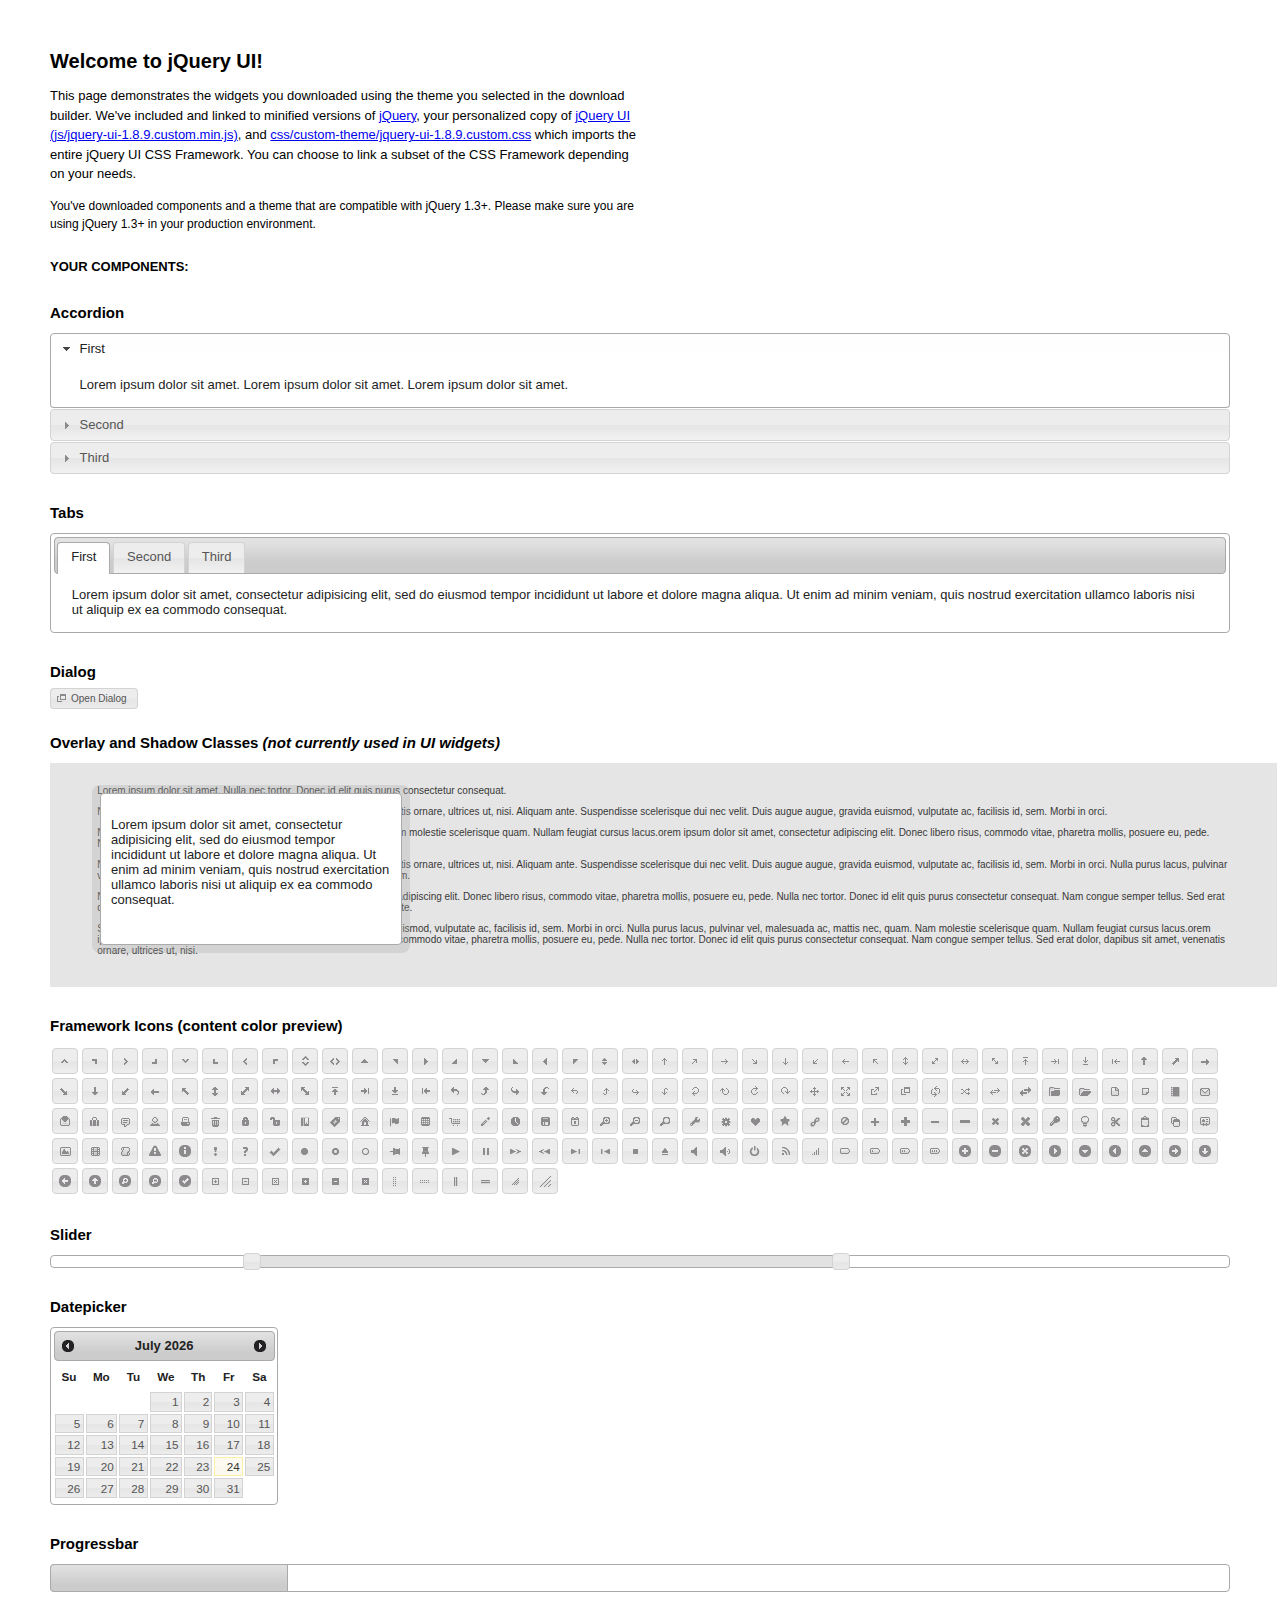
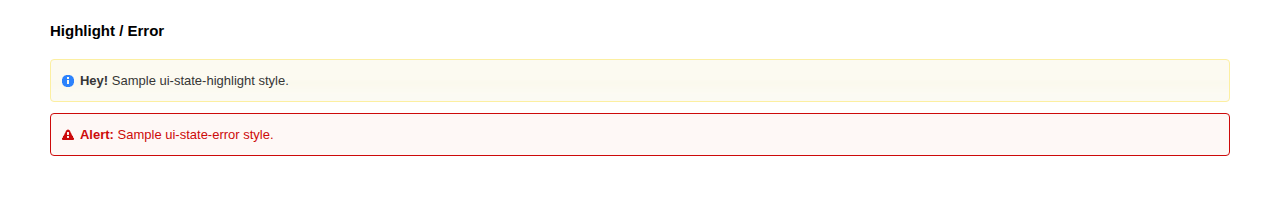
<file: lib/jquery/jquery-ui-1.8.9.custom/index.html>
<!DOCTYPE html>
<html>
	<head>
		<meta http-equiv="Content-Type" content="text/html; charset=iso-8859-1" />
		<title>jQuery UI Example Page</title>
		<link type="text/css" href="css/custom-theme/jquery-ui-1.8.9.custom.css" rel="stylesheet" />	
		<script type="text/javascript" src="js/jquery-1.4.4.min.js"></script>
		<script type="text/javascript" src="js/jquery-ui-1.8.9.custom.min.js"></script>
		<script type="text/javascript">
			$(function(){

				// Accordion
				$("#accordion").accordion({ header: "h3" });
	
				// Tabs
				$('#tabs').tabs();
	

				// Dialog			
				$('#dialog').dialog({
					autoOpen: false,
					width: 600,
					buttons: {
						"Ok": function() { 
							$(this).dialog("close"); 
						}, 
						"Cancel": function() { 
							$(this).dialog("close"); 
						} 
					}
				});
				
				// Dialog Link
				$('#dialog_link').click(function(){
					$('#dialog').dialog('open');
					return false;
				});

				// Datepicker
				$('#datepicker').datepicker({
					inline: true
				});
				
				// Slider
				$('#slider').slider({
					range: true,
					values: [17, 67]
				});
				
				// Progressbar
				$("#progressbar").progressbar({
					value: 20 
				});
				
				//hover states on the static widgets
				$('#dialog_link, ul#icons li').hover(
					function() { $(this).addClass('ui-state-hover'); }, 
					function() { $(this).removeClass('ui-state-hover'); }
				);
				
			});
		</script>
		<style type="text/css">
			/*demo page css*/
			body{ font: 62.5% "Trebuchet MS", sans-serif; margin: 50px;}
			.demoHeaders { margin-top: 2em; }
			#dialog_link {padding: .4em 1em .4em 20px;text-decoration: none;position: relative;}
			#dialog_link span.ui-icon {margin: 0 5px 0 0;position: absolute;left: .2em;top: 50%;margin-top: -8px;}
			ul#icons {margin: 0; padding: 0;}
			ul#icons li {margin: 2px; position: relative; padding: 4px 0; cursor: pointer; float: left;  list-style: none;}
			ul#icons span.ui-icon {float: left; margin: 0 4px;}
		</style>	
	</head>
	<body>
	<h1>Welcome to jQuery UI!</h1>
	<p style="font-size: 1.3em; line-height: 1.5; margin: 1em 0; width: 50%;">This page demonstrates the widgets you downloaded using the theme you selected in the download builder. We've included and linked to minified versions of <a href="js/jquery-1.4.4.min.js">jQuery</a>, your personalized copy of <a href="js/jquery-ui-1.8.9.custom.min.js">jQuery UI (js/jquery-ui-1.8.9.custom.min.js)</a>, and <a href="css/custom-theme/jquery-ui-1.8.9.custom.css">css/custom-theme/jquery-ui-1.8.9.custom.css</a> which imports the entire jQuery UI CSS Framework. You can choose to link a subset of the CSS Framework depending on your needs. </p>
	<p style="font-size: 1.2em; line-height: 1.5; margin: 1em 0; width: 50%;">You've downloaded components and a theme that are compatible with jQuery 1.3+. Please make sure you are using jQuery 1.3+ in your production environment.</p>	

	<p style="font-weight: bold; margin: 2em 0 1em; font-size: 1.3em;">YOUR COMPONENTS:</p>
		
		<!-- Accordion -->
		<h2 class="demoHeaders">Accordion</h2>
		<div id="accordion">
			<div>
				<h3><a href="#">First</a></h3>
				<div>Lorem ipsum dolor sit amet. Lorem ipsum dolor sit amet. Lorem ipsum dolor sit amet.</div>
			</div>
			<div>
				<h3><a href="#">Second</a></h3>
				<div>Phasellus mattis tincidunt nibh.</div>
			</div>
			<div>
				<h3><a href="#">Third</a></h3>
				<div>Nam dui erat, auctor a, dignissim quis.</div>
			</div>
		</div>
	
		<!-- Tabs -->
		<h2 class="demoHeaders">Tabs</h2>
		<div id="tabs">
			<ul>
				<li><a href="#tabs-1">First</a></li>
				<li><a href="#tabs-2">Second</a></li>
				<li><a href="#tabs-3">Third</a></li>
			</ul>
			<div id="tabs-1">Lorem ipsum dolor sit amet, consectetur adipisicing elit, sed do eiusmod tempor incididunt ut labore et dolore magna aliqua. Ut enim ad minim veniam, quis nostrud exercitation ullamco laboris nisi ut aliquip ex ea commodo consequat.</div>
			<div id="tabs-2">Phasellus mattis tincidunt nibh. Cras orci urna, blandit id, pretium vel, aliquet ornare, felis. Maecenas scelerisque sem non nisl. Fusce sed lorem in enim dictum bibendum.</div>
			<div id="tabs-3">Nam dui erat, auctor a, dignissim quis, sollicitudin eu, felis. Pellentesque nisi urna, interdum eget, sagittis et, consequat vestibulum, lacus. Mauris porttitor ullamcorper augue.</div>
		</div>
	
		<!-- Dialog NOTE: Dialog is not generated by UI in this demo so it can be visually styled in themeroller-->
		<h2 class="demoHeaders">Dialog</h2>
		<p><a href="#" id="dialog_link" class="ui-state-default ui-corner-all"><span class="ui-icon ui-icon-newwin"></span>Open Dialog</a></p>
		
		
		<h2 class="demoHeaders">Overlay and Shadow Classes <em>(not currently used in UI widgets)</em></h2>
		<div style="position: relative; width: 96%; height: 200px; padding:1% 4%; overflow:hidden;" class="fakewindowcontain">
			<p>Lorem ipsum dolor sit amet,  Nulla nec tortor. Donec id elit quis purus consectetur consequat. </p><p>Nam congue semper tellus. Sed erat dolor, dapibus sit amet, venenatis ornare, ultrices ut, nisi. Aliquam ante. Suspendisse scelerisque dui nec velit. Duis augue augue, gravida euismod, vulputate ac, facilisis id, sem. Morbi in orci. </p><p>Nulla purus lacus, pulvinar vel, malesuada ac, mattis nec, quam. Nam molestie scelerisque quam. Nullam feugiat cursus lacus.orem ipsum dolor sit amet, consectetur adipiscing elit. Donec libero risus, commodo vitae, pharetra mollis, posuere eu, pede. Nulla nec tortor. Donec id elit quis purus consectetur consequat. </p><p>Nam congue semper tellus. Sed erat dolor, dapibus sit amet, venenatis ornare, ultrices ut, nisi. Aliquam ante. Suspendisse scelerisque dui nec velit. Duis augue augue, gravida euismod, vulputate ac, facilisis id, sem. Morbi in orci. Nulla purus lacus, pulvinar vel, malesuada ac, mattis nec, quam. Nam molestie scelerisque quam. </p><p>Nullam feugiat cursus lacus.orem ipsum dolor sit amet, consectetur adipiscing elit. Donec libero risus, commodo vitae, pharetra mollis, posuere eu, pede. Nulla nec tortor. Donec id elit quis purus consectetur consequat. Nam congue semper tellus. Sed erat dolor, dapibus sit amet, venenatis ornare, ultrices ut, nisi. Aliquam ante. </p><p>Suspendisse scelerisque dui nec velit. Duis augue augue, gravida euismod, vulputate ac, facilisis id, sem. Morbi in orci. Nulla purus lacus, pulvinar vel, malesuada ac, mattis nec, quam. Nam molestie scelerisque quam. Nullam feugiat cursus lacus.orem ipsum dolor sit amet, consectetur adipiscing elit. Donec libero risus, commodo vitae, pharetra mollis, posuere eu, pede. Nulla nec tortor. Donec id elit quis purus consectetur consequat. Nam congue semper tellus. Sed erat dolor, dapibus sit amet, venenatis ornare, ultrices ut, nisi. </p>
			
			<!-- ui-dialog -->
			<div class="ui-overlay"><div class="ui-widget-overlay"></div><div class="ui-widget-shadow ui-corner-all" style="width: 302px; height: 152px; position: absolute; left: 50px; top: 30px;"></div></div>
			<div style="position: absolute; width: 280px; height: 130px;left: 50px; top: 30px; padding: 10px;" class="ui-widget ui-widget-content ui-corner-all">
				<div class="ui-dialog-content ui-widget-content" style="background: none; border: 0;">
					<p>Lorem ipsum dolor sit amet, consectetur adipisicing elit, sed do eiusmod tempor incididunt ut labore et dolore magna aliqua. Ut enim ad minim veniam, quis nostrud exercitation ullamco laboris nisi ut aliquip ex ea commodo consequat.</p>
				</div>
			</div>
		
		</div>

		
		<!-- ui-dialog -->
		<div id="dialog" title="Dialog Title">
			<p>Lorem ipsum dolor sit amet, consectetur adipisicing elit, sed do eiusmod tempor incididunt ut labore et dolore magna aliqua. Ut enim ad minim veniam, quis nostrud exercitation ullamco laboris nisi ut aliquip ex ea commodo consequat.</p>
		</div>
			
				
				
		<h2 class="demoHeaders">Framework Icons (content color preview)</h2>
		<ul id="icons" class="ui-widget ui-helper-clearfix">
		
		<li class="ui-state-default ui-corner-all" title=".ui-icon-carat-1-n"><span class="ui-icon ui-icon-carat-1-n"></span></li>
		<li class="ui-state-default ui-corner-all" title=".ui-icon-carat-1-ne"><span class="ui-icon ui-icon-carat-1-ne"></span></li>
		<li class="ui-state-default ui-corner-all" title=".ui-icon-carat-1-e"><span class="ui-icon ui-icon-carat-1-e"></span></li>
		
		<li class="ui-state-default ui-corner-all" title=".ui-icon-carat-1-se"><span class="ui-icon ui-icon-carat-1-se"></span></li>
		<li class="ui-state-default ui-corner-all" title=".ui-icon-carat-1-s"><span class="ui-icon ui-icon-carat-1-s"></span></li>
		<li class="ui-state-default ui-corner-all" title=".ui-icon-carat-1-sw"><span class="ui-icon ui-icon-carat-1-sw"></span></li>
		<li class="ui-state-default ui-corner-all" title=".ui-icon-carat-1-w"><span class="ui-icon ui-icon-carat-1-w"></span></li>
		<li class="ui-state-default ui-corner-all" title=".ui-icon-carat-1-nw"><span class="ui-icon ui-icon-carat-1-nw"></span></li>
		<li class="ui-state-default ui-corner-all" title=".ui-icon-carat-2-n-s"><span class="ui-icon ui-icon-carat-2-n-s"></span></li>
		<li class="ui-state-default ui-corner-all" title=".ui-icon-carat-2-e-w"><span class="ui-icon ui-icon-carat-2-e-w"></span></li>
		<li class="ui-state-default ui-corner-all" title=".ui-icon-triangle-1-n"><span class="ui-icon ui-icon-triangle-1-n"></span></li>
		<li class="ui-state-default ui-corner-all" title=".ui-icon-triangle-1-ne"><span class="ui-icon ui-icon-triangle-1-ne"></span></li>
		
		<li class="ui-state-default ui-corner-all" title=".ui-icon-triangle-1-e"><span class="ui-icon ui-icon-triangle-1-e"></span></li>
		<li class="ui-state-default ui-corner-all" title=".ui-icon-triangle-1-se"><span class="ui-icon ui-icon-triangle-1-se"></span></li>
		<li class="ui-state-default ui-corner-all" title=".ui-icon-triangle-1-s"><span class="ui-icon ui-icon-triangle-1-s"></span></li>
		<li class="ui-state-default ui-corner-all" title=".ui-icon-triangle-1-sw"><span class="ui-icon ui-icon-triangle-1-sw"></span></li>
		<li class="ui-state-default ui-corner-all" title=".ui-icon-triangle-1-w"><span class="ui-icon ui-icon-triangle-1-w"></span></li>
		<li class="ui-state-default ui-corner-all" title=".ui-icon-triangle-1-nw"><span class="ui-icon ui-icon-triangle-1-nw"></span></li>
		<li class="ui-state-default ui-corner-all" title=".ui-icon-triangle-2-n-s"><span class="ui-icon ui-icon-triangle-2-n-s"></span></li>
		<li class="ui-state-default ui-corner-all" title=".ui-icon-triangle-2-e-w"><span class="ui-icon ui-icon-triangle-2-e-w"></span></li>
		<li class="ui-state-default ui-corner-all" title=".ui-icon-arrow-1-n"><span class="ui-icon ui-icon-arrow-1-n"></span></li>
		
		<li class="ui-state-default ui-corner-all" title=".ui-icon-arrow-1-ne"><span class="ui-icon ui-icon-arrow-1-ne"></span></li>
		<li class="ui-state-default ui-corner-all" title=".ui-icon-arrow-1-e"><span class="ui-icon ui-icon-arrow-1-e"></span></li>
		<li class="ui-state-default ui-corner-all" title=".ui-icon-arrow-1-se"><span class="ui-icon ui-icon-arrow-1-se"></span></li>
		<li class="ui-state-default ui-corner-all" title=".ui-icon-arrow-1-s"><span class="ui-icon ui-icon-arrow-1-s"></span></li>
		<li class="ui-state-default ui-corner-all" title=".ui-icon-arrow-1-sw"><span class="ui-icon ui-icon-arrow-1-sw"></span></li>
		<li class="ui-state-default ui-corner-all" title=".ui-icon-arrow-1-w"><span class="ui-icon ui-icon-arrow-1-w"></span></li>
		<li class="ui-state-default ui-corner-all" title=".ui-icon-arrow-1-nw"><span class="ui-icon ui-icon-arrow-1-nw"></span></li>
		<li class="ui-state-default ui-corner-all" title=".ui-icon-arrow-2-n-s"><span class="ui-icon ui-icon-arrow-2-n-s"></span></li>
		<li class="ui-state-default ui-corner-all" title=".ui-icon-arrow-2-ne-sw"><span class="ui-icon ui-icon-arrow-2-ne-sw"></span></li>
		
		<li class="ui-state-default ui-corner-all" title=".ui-icon-arrow-2-e-w"><span class="ui-icon ui-icon-arrow-2-e-w"></span></li>
		<li class="ui-state-default ui-corner-all" title=".ui-icon-arrow-2-se-nw"><span class="ui-icon ui-icon-arrow-2-se-nw"></span></li>
		<li class="ui-state-default ui-corner-all" title=".ui-icon-arrowstop-1-n"><span class="ui-icon ui-icon-arrowstop-1-n"></span></li>
		<li class="ui-state-default ui-corner-all" title=".ui-icon-arrowstop-1-e"><span class="ui-icon ui-icon-arrowstop-1-e"></span></li>
		<li class="ui-state-default ui-corner-all" title=".ui-icon-arrowstop-1-s"><span class="ui-icon ui-icon-arrowstop-1-s"></span></li>
		<li class="ui-state-default ui-corner-all" title=".ui-icon-arrowstop-1-w"><span class="ui-icon ui-icon-arrowstop-1-w"></span></li>
		<li class="ui-state-default ui-corner-all" title=".ui-icon-arrowthick-1-n"><span class="ui-icon ui-icon-arrowthick-1-n"></span></li>
		<li class="ui-state-default ui-corner-all" title=".ui-icon-arrowthick-1-ne"><span class="ui-icon ui-icon-arrowthick-1-ne"></span></li>
		<li class="ui-state-default ui-corner-all" title=".ui-icon-arrowthick-1-e"><span class="ui-icon ui-icon-arrowthick-1-e"></span></li>
		
		<li class="ui-state-default ui-corner-all" title=".ui-icon-arrowthick-1-se"><span class="ui-icon ui-icon-arrowthick-1-se"></span></li>
		<li class="ui-state-default ui-corner-all" title=".ui-icon-arrowthick-1-s"><span class="ui-icon ui-icon-arrowthick-1-s"></span></li>
		<li class="ui-state-default ui-corner-all" title=".ui-icon-arrowthick-1-sw"><span class="ui-icon ui-icon-arrowthick-1-sw"></span></li>
		<li class="ui-state-default ui-corner-all" title=".ui-icon-arrowthick-1-w"><span class="ui-icon ui-icon-arrowthick-1-w"></span></li>
		<li class="ui-state-default ui-corner-all" title=".ui-icon-arrowthick-1-nw"><span class="ui-icon ui-icon-arrowthick-1-nw"></span></li>
		<li class="ui-state-default ui-corner-all" title=".ui-icon-arrowthick-2-n-s"><span class="ui-icon ui-icon-arrowthick-2-n-s"></span></li>
		<li class="ui-state-default ui-corner-all" title=".ui-icon-arrowthick-2-ne-sw"><span class="ui-icon ui-icon-arrowthick-2-ne-sw"></span></li>
		<li class="ui-state-default ui-corner-all" title=".ui-icon-arrowthick-2-e-w"><span class="ui-icon ui-icon-arrowthick-2-e-w"></span></li>
		<li class="ui-state-default ui-corner-all" title=".ui-icon-arrowthick-2-se-nw"><span class="ui-icon ui-icon-arrowthick-2-se-nw"></span></li>
		
		<li class="ui-state-default ui-corner-all" title=".ui-icon-arrowthickstop-1-n"><span class="ui-icon ui-icon-arrowthickstop-1-n"></span></li>
		<li class="ui-state-default ui-corner-all" title=".ui-icon-arrowthickstop-1-e"><span class="ui-icon ui-icon-arrowthickstop-1-e"></span></li>
		<li class="ui-state-default ui-corner-all" title=".ui-icon-arrowthickstop-1-s"><span class="ui-icon ui-icon-arrowthickstop-1-s"></span></li>
		<li class="ui-state-default ui-corner-all" title=".ui-icon-arrowthickstop-1-w"><span class="ui-icon ui-icon-arrowthickstop-1-w"></span></li>
		<li class="ui-state-default ui-corner-all" title=".ui-icon-arrowreturnthick-1-w"><span class="ui-icon ui-icon-arrowreturnthick-1-w"></span></li>
		<li class="ui-state-default ui-corner-all" title=".ui-icon-arrowreturnthick-1-n"><span class="ui-icon ui-icon-arrowreturnthick-1-n"></span></li>
		<li class="ui-state-default ui-corner-all" title=".ui-icon-arrowreturnthick-1-e"><span class="ui-icon ui-icon-arrowreturnthick-1-e"></span></li>
		<li class="ui-state-default ui-corner-all" title=".ui-icon-arrowreturnthick-1-s"><span class="ui-icon ui-icon-arrowreturnthick-1-s"></span></li>
		<li class="ui-state-default ui-corner-all" title=".ui-icon-arrowreturn-1-w"><span class="ui-icon ui-icon-arrowreturn-1-w"></span></li>
		
		<li class="ui-state-default ui-corner-all" title=".ui-icon-arrowreturn-1-n"><span class="ui-icon ui-icon-arrowreturn-1-n"></span></li>
		<li class="ui-state-default ui-corner-all" title=".ui-icon-arrowreturn-1-e"><span class="ui-icon ui-icon-arrowreturn-1-e"></span></li>
		<li class="ui-state-default ui-corner-all" title=".ui-icon-arrowreturn-1-s"><span class="ui-icon ui-icon-arrowreturn-1-s"></span></li>
		<li class="ui-state-default ui-corner-all" title=".ui-icon-arrowrefresh-1-w"><span class="ui-icon ui-icon-arrowrefresh-1-w"></span></li>
		<li class="ui-state-default ui-corner-all" title=".ui-icon-arrowrefresh-1-n"><span class="ui-icon ui-icon-arrowrefresh-1-n"></span></li>
		<li class="ui-state-default ui-corner-all" title=".ui-icon-arrowrefresh-1-e"><span class="ui-icon ui-icon-arrowrefresh-1-e"></span></li>
		<li class="ui-state-default ui-corner-all" title=".ui-icon-arrowrefresh-1-s"><span class="ui-icon ui-icon-arrowrefresh-1-s"></span></li>
		<li class="ui-state-default ui-corner-all" title=".ui-icon-arrow-4"><span class="ui-icon ui-icon-arrow-4"></span></li>
		<li class="ui-state-default ui-corner-all" title=".ui-icon-arrow-4-diag"><span class="ui-icon ui-icon-arrow-4-diag"></span></li>
		
		<li class="ui-state-default ui-corner-all" title=".ui-icon-extlink"><span class="ui-icon ui-icon-extlink"></span></li>
		<li class="ui-state-default ui-corner-all" title=".ui-icon-newwin"><span class="ui-icon ui-icon-newwin"></span></li>
		<li class="ui-state-default ui-corner-all" title=".ui-icon-refresh"><span class="ui-icon ui-icon-refresh"></span></li>
		<li class="ui-state-default ui-corner-all" title=".ui-icon-shuffle"><span class="ui-icon ui-icon-shuffle"></span></li>
		<li class="ui-state-default ui-corner-all" title=".ui-icon-transfer-e-w"><span class="ui-icon ui-icon-transfer-e-w"></span></li>
		<li class="ui-state-default ui-corner-all" title=".ui-icon-transferthick-e-w"><span class="ui-icon ui-icon-transferthick-e-w"></span></li>
		<li class="ui-state-default ui-corner-all" title=".ui-icon-folder-collapsed"><span class="ui-icon ui-icon-folder-collapsed"></span></li>
		<li class="ui-state-default ui-corner-all" title=".ui-icon-folder-open"><span class="ui-icon ui-icon-folder-open"></span></li>
		<li class="ui-state-default ui-corner-all" title=".ui-icon-document"><span class="ui-icon ui-icon-document"></span></li>
		
		<li class="ui-state-default ui-corner-all" title=".ui-icon-document-b"><span class="ui-icon ui-icon-document-b"></span></li>
		<li class="ui-state-default ui-corner-all" title=".ui-icon-note"><span class="ui-icon ui-icon-note"></span></li>
		<li class="ui-state-default ui-corner-all" title=".ui-icon-mail-closed"><span class="ui-icon ui-icon-mail-closed"></span></li>
		<li class="ui-state-default ui-corner-all" title=".ui-icon-mail-open"><span class="ui-icon ui-icon-mail-open"></span></li>
		<li class="ui-state-default ui-corner-all" title=".ui-icon-suitcase"><span class="ui-icon ui-icon-suitcase"></span></li>
		<li class="ui-state-default ui-corner-all" title=".ui-icon-comment"><span class="ui-icon ui-icon-comment"></span></li>
		<li class="ui-state-default ui-corner-all" title=".ui-icon-person"><span class="ui-icon ui-icon-person"></span></li>
		<li class="ui-state-default ui-corner-all" title=".ui-icon-print"><span class="ui-icon ui-icon-print"></span></li>
		<li class="ui-state-default ui-corner-all" title=".ui-icon-trash"><span class="ui-icon ui-icon-trash"></span></li>
		
		<li class="ui-state-default ui-corner-all" title=".ui-icon-locked"><span class="ui-icon ui-icon-locked"></span></li>
		<li class="ui-state-default ui-corner-all" title=".ui-icon-unlocked"><span class="ui-icon ui-icon-unlocked"></span></li>
		<li class="ui-state-default ui-corner-all" title=".ui-icon-bookmark"><span class="ui-icon ui-icon-bookmark"></span></li>
		<li class="ui-state-default ui-corner-all" title=".ui-icon-tag"><span class="ui-icon ui-icon-tag"></span></li>
		<li class="ui-state-default ui-corner-all" title=".ui-icon-home"><span class="ui-icon ui-icon-home"></span></li>
		<li class="ui-state-default ui-corner-all" title=".ui-icon-flag"><span class="ui-icon ui-icon-flag"></span></li>
		<li class="ui-state-default ui-corner-all" title=".ui-icon-calculator"><span class="ui-icon ui-icon-calculator"></span></li>
		<li class="ui-state-default ui-corner-all" title=".ui-icon-cart"><span class="ui-icon ui-icon-cart"></span></li>
		<li class="ui-state-default ui-corner-all" title=".ui-icon-pencil"><span class="ui-icon ui-icon-pencil"></span></li>
		
		<li class="ui-state-default ui-corner-all" title=".ui-icon-clock"><span class="ui-icon ui-icon-clock"></span></li>
		<li class="ui-state-default ui-corner-all" title=".ui-icon-disk"><span class="ui-icon ui-icon-disk"></span></li>
		<li class="ui-state-default ui-corner-all" title=".ui-icon-calendar"><span class="ui-icon ui-icon-calendar"></span></li>
		<li class="ui-state-default ui-corner-all" title=".ui-icon-zoomin"><span class="ui-icon ui-icon-zoomin"></span></li>
		<li class="ui-state-default ui-corner-all" title=".ui-icon-zoomout"><span class="ui-icon ui-icon-zoomout"></span></li>
		<li class="ui-state-default ui-corner-all" title=".ui-icon-search"><span class="ui-icon ui-icon-search"></span></li>
		<li class="ui-state-default ui-corner-all" title=".ui-icon-wrench"><span class="ui-icon ui-icon-wrench"></span></li>
		<li class="ui-state-default ui-corner-all" title=".ui-icon-gear"><span class="ui-icon ui-icon-gear"></span></li>
		<li class="ui-state-default ui-corner-all" title=".ui-icon-heart"><span class="ui-icon ui-icon-heart"></span></li>
		
		<li class="ui-state-default ui-corner-all" title=".ui-icon-star"><span class="ui-icon ui-icon-star"></span></li>
		<li class="ui-state-default ui-corner-all" title=".ui-icon-link"><span class="ui-icon ui-icon-link"></span></li>
		<li class="ui-state-default ui-corner-all" title=".ui-icon-cancel"><span class="ui-icon ui-icon-cancel"></span></li>
		<li class="ui-state-default ui-corner-all" title=".ui-icon-plus"><span class="ui-icon ui-icon-plus"></span></li>
		<li class="ui-state-default ui-corner-all" title=".ui-icon-plusthick"><span class="ui-icon ui-icon-plusthick"></span></li>
		<li class="ui-state-default ui-corner-all" title=".ui-icon-minus"><span class="ui-icon ui-icon-minus"></span></li>
		<li class="ui-state-default ui-corner-all" title=".ui-icon-minusthick"><span class="ui-icon ui-icon-minusthick"></span></li>
		<li class="ui-state-default ui-corner-all" title=".ui-icon-close"><span class="ui-icon ui-icon-close"></span></li>
		<li class="ui-state-default ui-corner-all" title=".ui-icon-closethick"><span class="ui-icon ui-icon-closethick"></span></li>
		
		<li class="ui-state-default ui-corner-all" title=".ui-icon-key"><span class="ui-icon ui-icon-key"></span></li>
		<li class="ui-state-default ui-corner-all" title=".ui-icon-lightbulb"><span class="ui-icon ui-icon-lightbulb"></span></li>
		<li class="ui-state-default ui-corner-all" title=".ui-icon-scissors"><span class="ui-icon ui-icon-scissors"></span></li>
		<li class="ui-state-default ui-corner-all" title=".ui-icon-clipboard"><span class="ui-icon ui-icon-clipboard"></span></li>
		<li class="ui-state-default ui-corner-all" title=".ui-icon-copy"><span class="ui-icon ui-icon-copy"></span></li>
		<li class="ui-state-default ui-corner-all" title=".ui-icon-contact"><span class="ui-icon ui-icon-contact"></span></li>
		<li class="ui-state-default ui-corner-all" title=".ui-icon-image"><span class="ui-icon ui-icon-image"></span></li>
		<li class="ui-state-default ui-corner-all" title=".ui-icon-video"><span class="ui-icon ui-icon-video"></span></li>
		<li class="ui-state-default ui-corner-all" title=".ui-icon-script"><span class="ui-icon ui-icon-script"></span></li>
		<li class="ui-state-default ui-corner-all" title=".ui-icon-alert"><span class="ui-icon ui-icon-alert"></span></li>
		
		<li class="ui-state-default ui-corner-all" title=".ui-icon-info"><span class="ui-icon ui-icon-info"></span></li>
		<li class="ui-state-default ui-corner-all" title=".ui-icon-notice"><span class="ui-icon ui-icon-notice"></span></li>
		<li class="ui-state-default ui-corner-all" title=".ui-icon-help"><span class="ui-icon ui-icon-help"></span></li>
		<li class="ui-state-default ui-corner-all" title=".ui-icon-check"><span class="ui-icon ui-icon-check"></span></li>
		<li class="ui-state-default ui-corner-all" title=".ui-icon-bullet"><span class="ui-icon ui-icon-bullet"></span></li>
		<li class="ui-state-default ui-corner-all" title=".ui-icon-radio-off"><span class="ui-icon ui-icon-radio-off"></span></li>
		<li class="ui-state-default ui-corner-all" title=".ui-icon-radio-on"><span class="ui-icon ui-icon-radio-on"></span></li>
		<li class="ui-state-default ui-corner-all" title=".ui-icon-pin-w"><span class="ui-icon ui-icon-pin-w"></span></li>
		<li class="ui-state-default ui-corner-all" title=".ui-icon-pin-s"><span class="ui-icon ui-icon-pin-s"></span></li>
		<li class="ui-state-default ui-corner-all" title=".ui-icon-play"><span class="ui-icon ui-icon-play"></span></li>
		<li class="ui-state-default ui-corner-all" title=".ui-icon-pause"><span class="ui-icon ui-icon-pause"></span></li>
		
		<li class="ui-state-default ui-corner-all" title=".ui-icon-seek-next"><span class="ui-icon ui-icon-seek-next"></span></li>
		<li class="ui-state-default ui-corner-all" title=".ui-icon-seek-prev"><span class="ui-icon ui-icon-seek-prev"></span></li>
		<li class="ui-state-default ui-corner-all" title=".ui-icon-seek-end"><span class="ui-icon ui-icon-seek-end"></span></li>
		<li class="ui-state-default ui-corner-all" title=".ui-icon-seek-first"><span class="ui-icon ui-icon-seek-first"></span></li>
		<li class="ui-state-default ui-corner-all" title=".ui-icon-stop"><span class="ui-icon ui-icon-stop"></span></li>
		<li class="ui-state-default ui-corner-all" title=".ui-icon-eject"><span class="ui-icon ui-icon-eject"></span></li>
		<li class="ui-state-default ui-corner-all" title=".ui-icon-volume-off"><span class="ui-icon ui-icon-volume-off"></span></li>
		<li class="ui-state-default ui-corner-all" title=".ui-icon-volume-on"><span class="ui-icon ui-icon-volume-on"></span></li>
		<li class="ui-state-default ui-corner-all" title=".ui-icon-power"><span class="ui-icon ui-icon-power"></span></li>
		
		<li class="ui-state-default ui-corner-all" title=".ui-icon-signal-diag"><span class="ui-icon ui-icon-signal-diag"></span></li>
		<li class="ui-state-default ui-corner-all" title=".ui-icon-signal"><span class="ui-icon ui-icon-signal"></span></li>
		<li class="ui-state-default ui-corner-all" title=".ui-icon-battery-0"><span class="ui-icon ui-icon-battery-0"></span></li>
		<li class="ui-state-default ui-corner-all" title=".ui-icon-battery-1"><span class="ui-icon ui-icon-battery-1"></span></li>
		<li class="ui-state-default ui-corner-all" title=".ui-icon-battery-2"><span class="ui-icon ui-icon-battery-2"></span></li>
		<li class="ui-state-default ui-corner-all" title=".ui-icon-battery-3"><span class="ui-icon ui-icon-battery-3"></span></li>
		<li class="ui-state-default ui-corner-all" title=".ui-icon-circle-plus"><span class="ui-icon ui-icon-circle-plus"></span></li>
		<li class="ui-state-default ui-corner-all" title=".ui-icon-circle-minus"><span class="ui-icon ui-icon-circle-minus"></span></li>
		<li class="ui-state-default ui-corner-all" title=".ui-icon-circle-close"><span class="ui-icon ui-icon-circle-close"></span></li>
		
		<li class="ui-state-default ui-corner-all" title=".ui-icon-circle-triangle-e"><span class="ui-icon ui-icon-circle-triangle-e"></span></li>
		<li class="ui-state-default ui-corner-all" title=".ui-icon-circle-triangle-s"><span class="ui-icon ui-icon-circle-triangle-s"></span></li>
		<li class="ui-state-default ui-corner-all" title=".ui-icon-circle-triangle-w"><span class="ui-icon ui-icon-circle-triangle-w"></span></li>
		<li class="ui-state-default ui-corner-all" title=".ui-icon-circle-triangle-n"><span class="ui-icon ui-icon-circle-triangle-n"></span></li>
		<li class="ui-state-default ui-corner-all" title=".ui-icon-circle-arrow-e"><span class="ui-icon ui-icon-circle-arrow-e"></span></li>
		<li class="ui-state-default ui-corner-all" title=".ui-icon-circle-arrow-s"><span class="ui-icon ui-icon-circle-arrow-s"></span></li>
		<li class="ui-state-default ui-corner-all" title=".ui-icon-circle-arrow-w"><span class="ui-icon ui-icon-circle-arrow-w"></span></li>
		<li class="ui-state-default ui-corner-all" title=".ui-icon-circle-arrow-n"><span class="ui-icon ui-icon-circle-arrow-n"></span></li>
		<li class="ui-state-default ui-corner-all" title=".ui-icon-circle-zoomin"><span class="ui-icon ui-icon-circle-zoomin"></span></li>
		
		<li class="ui-state-default ui-corner-all" title=".ui-icon-circle-zoomout"><span class="ui-icon ui-icon-circle-zoomout"></span></li>
		<li class="ui-state-default ui-corner-all" title=".ui-icon-circle-check"><span class="ui-icon ui-icon-circle-check"></span></li>
		<li class="ui-state-default ui-corner-all" title=".ui-icon-circlesmall-plus"><span class="ui-icon ui-icon-circlesmall-plus"></span></li>
		<li class="ui-state-default ui-corner-all" title=".ui-icon-circlesmall-minus"><span class="ui-icon ui-icon-circlesmall-minus"></span></li>
		<li class="ui-state-default ui-corner-all" title=".ui-icon-circlesmall-close"><span class="ui-icon ui-icon-circlesmall-close"></span></li>
		<li class="ui-state-default ui-corner-all" title=".ui-icon-squaresmall-plus"><span class="ui-icon ui-icon-squaresmall-plus"></span></li>
		<li class="ui-state-default ui-corner-all" title=".ui-icon-squaresmall-minus"><span class="ui-icon ui-icon-squaresmall-minus"></span></li>
		<li class="ui-state-default ui-corner-all" title=".ui-icon-squaresmall-close"><span class="ui-icon ui-icon-squaresmall-close"></span></li>
		<li class="ui-state-default ui-corner-all" title=".ui-icon-grip-dotted-vertical"><span class="ui-icon ui-icon-grip-dotted-vertical"></span></li>
		
		<li class="ui-state-default ui-corner-all" title=".ui-icon-grip-dotted-horizontal"><span class="ui-icon ui-icon-grip-dotted-horizontal"></span></li>
		<li class="ui-state-default ui-corner-all" title=".ui-icon-grip-solid-vertical"><span class="ui-icon ui-icon-grip-solid-vertical"></span></li>
		<li class="ui-state-default ui-corner-all" title=".ui-icon-grip-solid-horizontal"><span class="ui-icon ui-icon-grip-solid-horizontal"></span></li>
		<li class="ui-state-default ui-corner-all" title=".ui-icon-gripsmall-diagonal-se"><span class="ui-icon ui-icon-gripsmall-diagonal-se"></span></li>
		<li class="ui-state-default ui-corner-all" title=".ui-icon-grip-diagonal-se"><span class="ui-icon ui-icon-grip-diagonal-se"></span></li>
		</ul>

	
		<!-- Slider -->
		<h2 class="demoHeaders">Slider</h2>
		<div id="slider"></div>
	
		<!-- Datepicker -->
		<h2 class="demoHeaders">Datepicker</h2>
		<div id="datepicker"></div>
	
		<!-- Progressbar -->
		<h2 class="demoHeaders">Progressbar</h2>	
		<div id="progressbar"></div>
			
		<!-- Highlight / Error -->
		<h2 class="demoHeaders">Highlight / Error</h2>
		<div class="ui-widget">
			<div class="ui-state-highlight ui-corner-all" style="margin-top: 20px; padding: 0 .7em;"> 
				<p><span class="ui-icon ui-icon-info" style="float: left; margin-right: .3em;"></span>
				<strong>Hey!</strong> Sample ui-state-highlight style.</p>
			</div>
		</div>
		<br/>
		<div class="ui-widget">
			<div class="ui-state-error ui-corner-all" style="padding: 0 .7em;"> 
				<p><span class="ui-icon ui-icon-alert" style="float: left; margin-right: .3em;"></span> 
				<strong>Alert:</strong> Sample ui-state-error style.</p>
			</div>
		</div>

	</body>
</html>
</file>
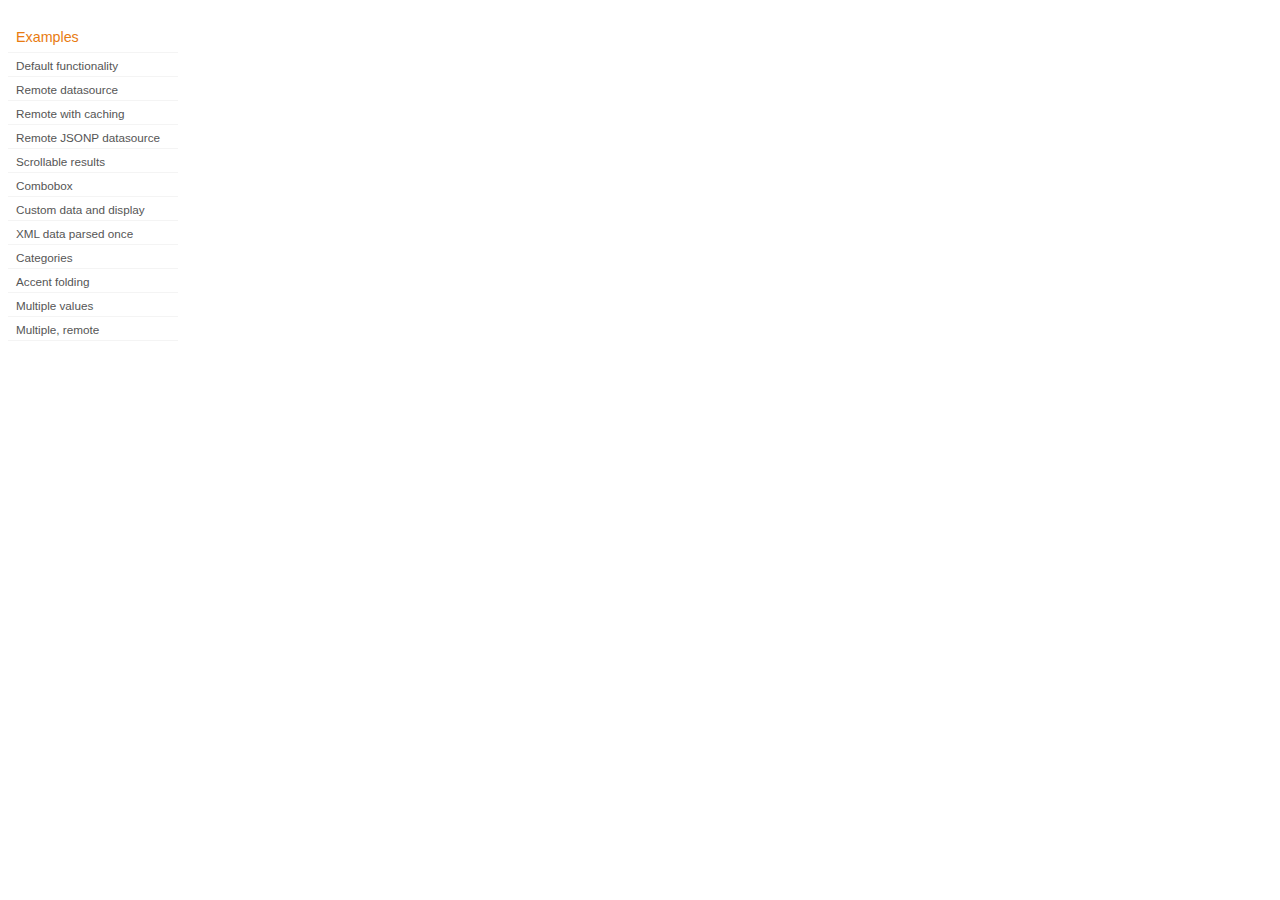
<file: lib/jquery-ui-1.8.7.custom/development-bundle/demos/autocomplete/index.html>
<!DOCTYPE html>
<html lang="en">
<head>
	<meta charset="utf-8">
	<title>jQuery UI Autocomplete Demos</title>
	<link rel="stylesheet" href="../demos.css">
</head>
<body>
	<div class="demos-nav">
		<h4>Examples</h4>
		<ul>
			<li class="demo-config-on"><a href="default.html">Default functionality</a></li>
			<li><a href="remote.html">Remote datasource</a></li>
			<li><a href="remote-with-cache.html">Remote with caching</a></li>
			<li><a href="remote-jsonp.html">Remote JSONP datasource</a></li>
			<li><a href="maxheight.html">Scrollable results</a></li>
			<li><a href="combobox.html">Combobox</a></li>
			<li><a href="custom-data.html">Custom data and display</a></li>
			<li><a href="xml.html">XML data parsed once</a></li>
			<li><a href="categories.html">Categories</a></li>
			<li><a href="folding.html">Accent folding</a></li>
			<li><a href="multiple.html">Multiple values</a></li>
			<li><a href="multiple-remote.html">Multiple, remote</a></li>
		</ul>
	</div>
</body>
</html>
</file>
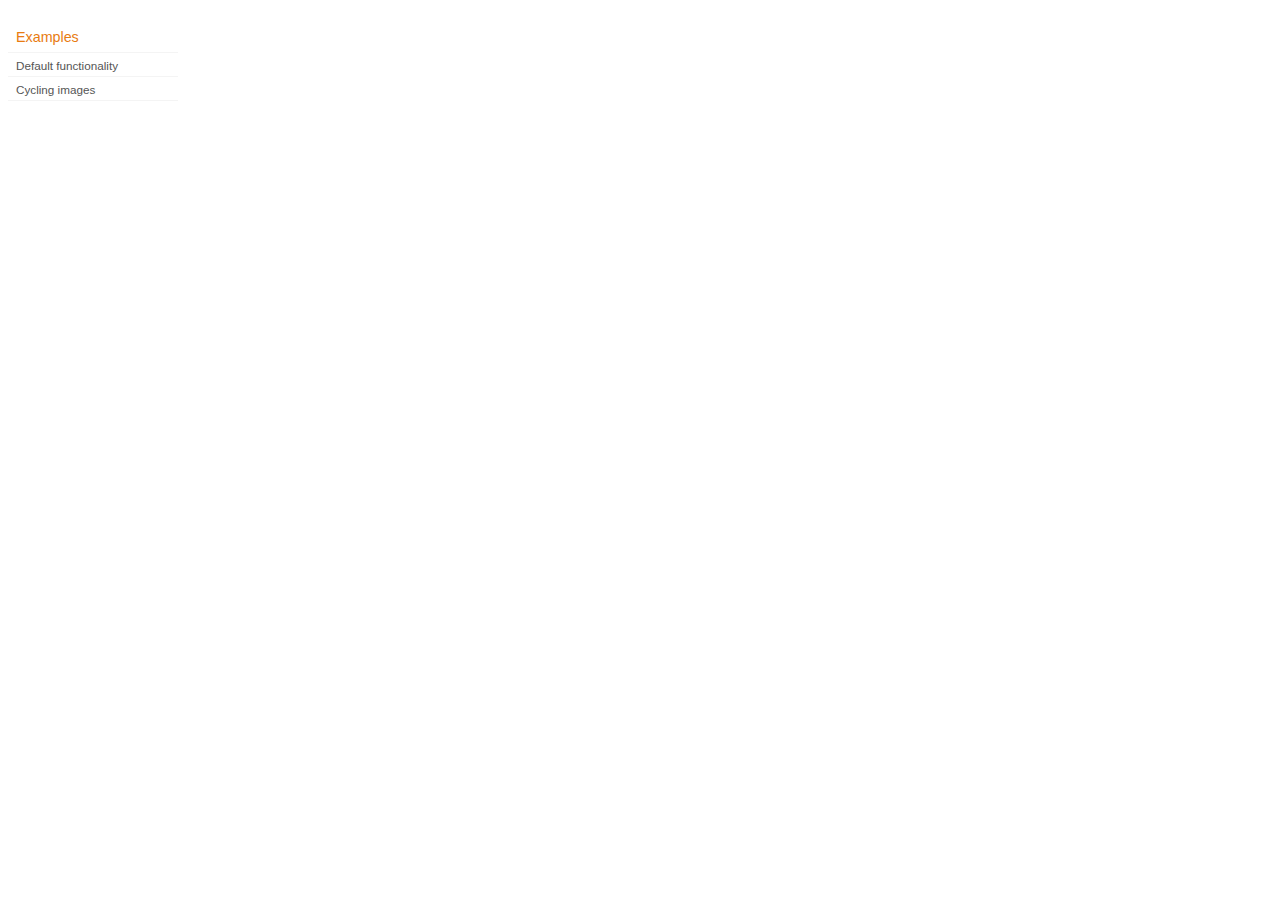
<file: lib/jquery-ui-1.8.7.custom/development-bundle/demos/position/index.html>
<!DOCTYPE html>
<html lang="en">
<head>
	<meta charset="utf-8">
	<title>jQuery UI Position Demo</title>
	<link rel="stylesheet" href="../demos.css">
</head>
<body>

<div class="demos-nav">
	<h4>Examples</h4>
	<ul>
		<li class="demo-config-on"><a href="default.html">Default functionality</a></li>
		<li><a href="cycler.html">Cycling images</a></li>
	</ul>
</div>

</body>
</html>
</file>
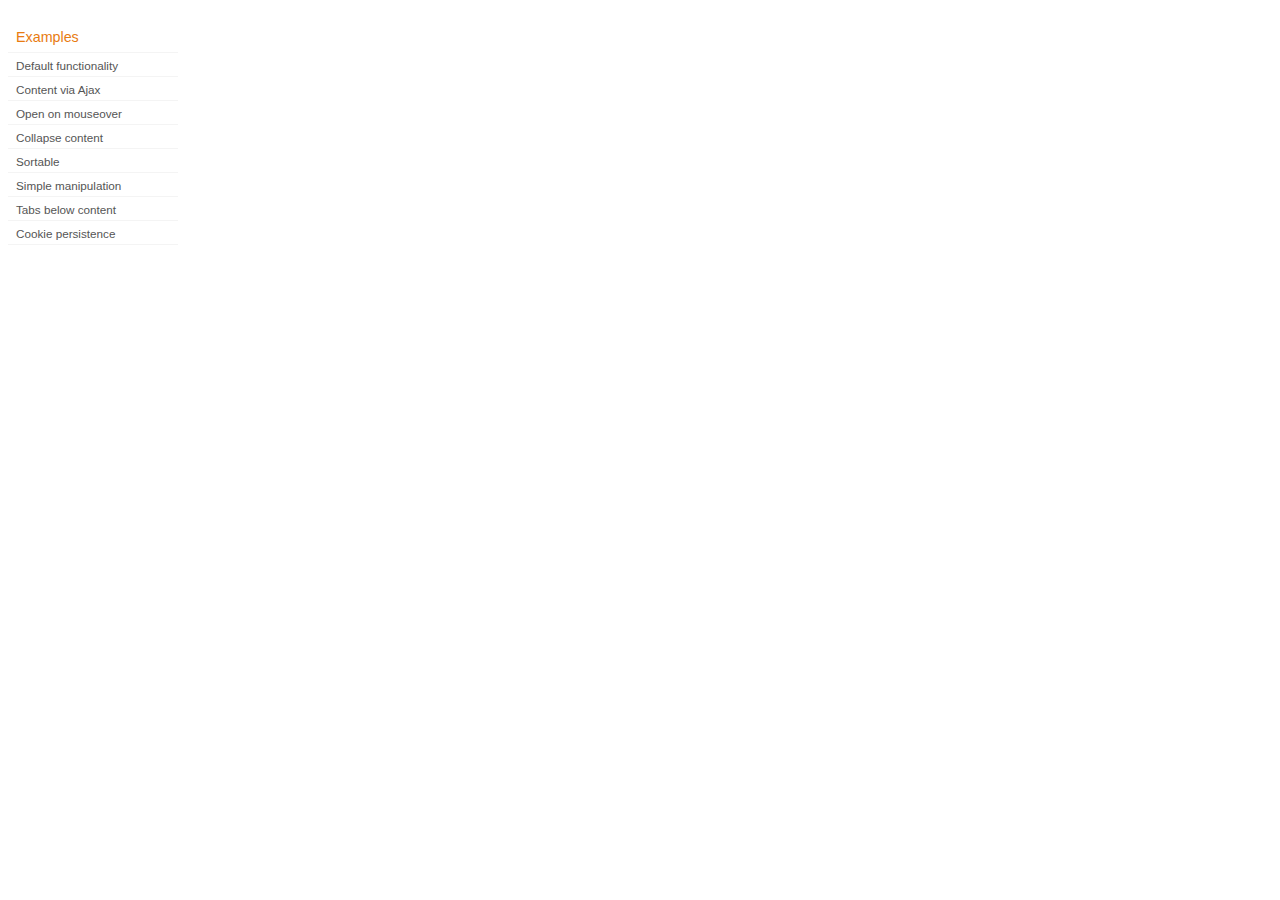
<file: lib/jquery-ui-1.8.7.custom/development-bundle/demos/tabs/index.html>
<!DOCTYPE html>
<html lang="en">
<head>
	<meta charset="utf-8">
	<title>jQuery UI Tabs Demos</title>
	<link rel="stylesheet" href="../demos.css">
</head>
<body>

<div class="demos-nav">
	<h4>Examples</h4>
	<ul>
		<li class="demo-config-on"><a href="default.html">Default functionality</a></li>
		<li><a href="ajax.html">Content via Ajax</a></li>
		<li><a href="mouseover.html">Open on mouseover</a></li>
		<li><a href="collapsible.html">Collapse content</a></li>
		<li><a href="sortable.html">Sortable</a></li>
		<li><a href="manipulation.html">Simple manipulation</a></li>
		<li><a href="bottom.html">Tabs below content</a></li>
		<li><a href="cookie.html">Cookie persistence</a></li>
	</ul>
</div>

</body>
</html>
</file>
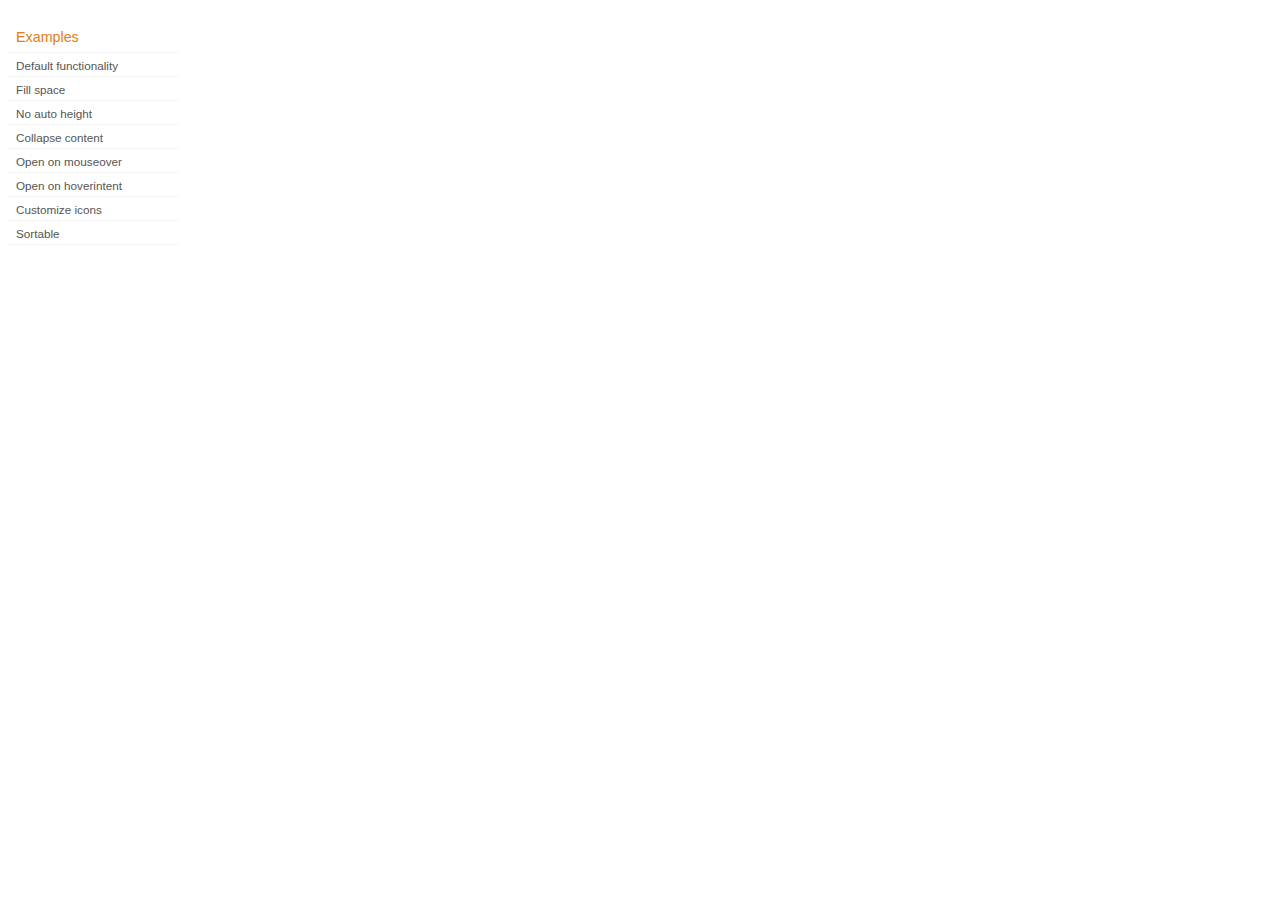
<file: lib/jquery/jquery-ui-1.8.9.custom/development-bundle/demos/accordion/index.html>
<!DOCTYPE html>
<html lang="en">
<head>
	<meta charset="utf-8">
	<title>jQuery UI Accordion Demos</title>
	<link rel="stylesheet" href="../demos.css">
</head>
<body>

<div class="demos-nav">
	<h4>Examples</h4>
	<ul>
		<li class="demo-config-on"><a href="default.html">Default functionality</a></li>
		<li><a href="fillspace.html">Fill space</a></li>
		<li><a href="no-auto-height.html">No auto height</a></li>
		<li><a href="collapsible.html">Collapse content</a></li>
		<li><a href="mouseover.html">Open on mouseover</a></li>
		<li><a href="hoverintent.html">Open on hoverintent</a></li>
		<li><a href="custom-icons.html">Customize icons</a></li>
		<li><a href="sortable.html">Sortable</a></li>
	</ul>
</div>

</body>
</html>
</file>
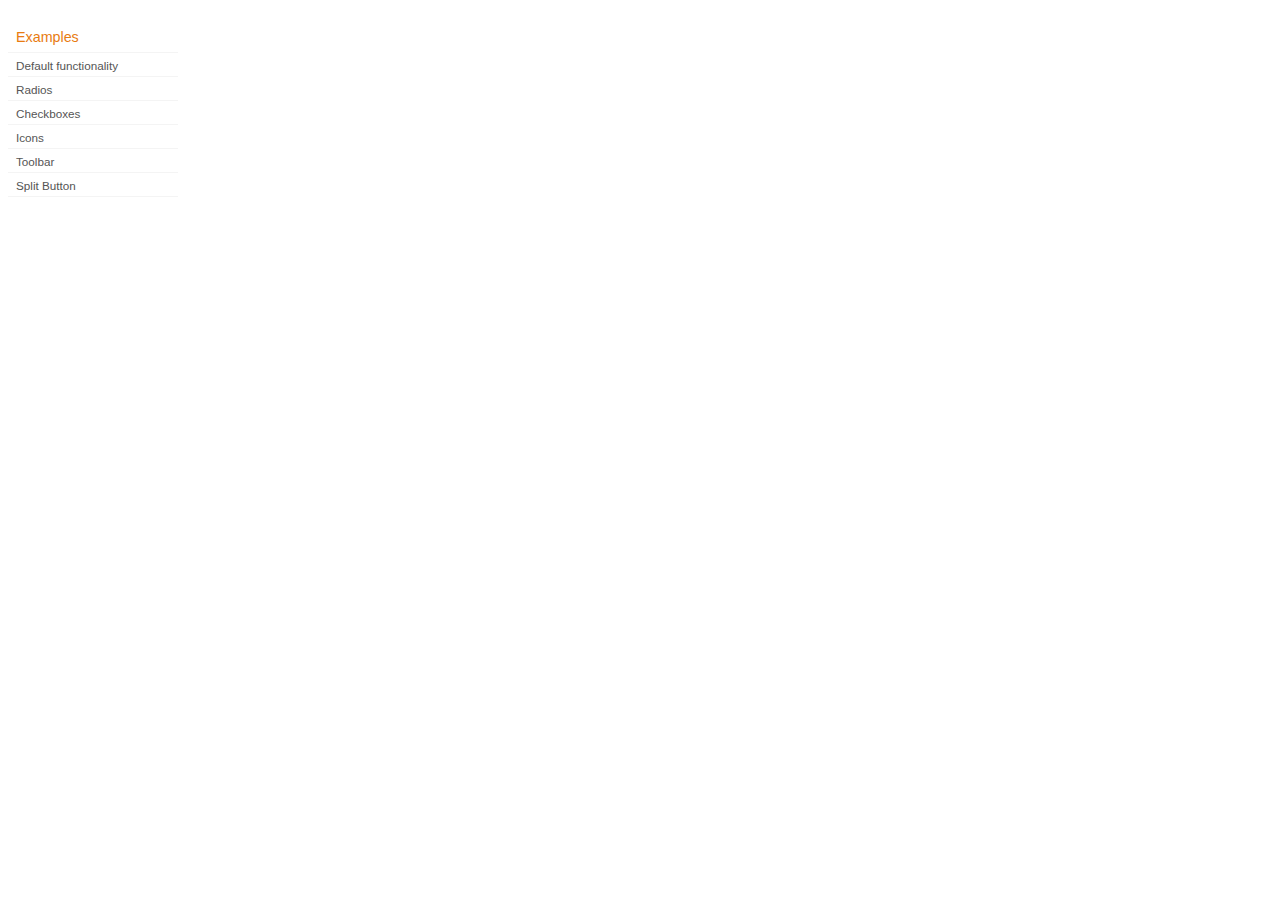
<file: lib/jquery/jquery-ui-1.8.9.custom/development-bundle/demos/button/index.html>
<!DOCTYPE html>
<html lang="en">
<head>
	<meta charset="utf-8">
	<title>jQuery UI Button Demos</title>
	<link rel="stylesheet" href="../demos.css">
</head>
<body>

<div class="demos-nav">
	<h4>Examples</h4>
	<ul>
		<li class="demo-config-on"><a href="default.html">Default functionality</a></li>
		<li><a href="radio.html">Radios</a></li>
		<li><a href="checkbox.html">Checkboxes</a></li>
		<li><a href="icons.html">Icons</a></li>
		<li><a href="toolbar.html">Toolbar</a></li>
		<li><a href="splitbutton.html">Split Button</a></li>
	</ul>
</div>

</body>
</html>
</file>
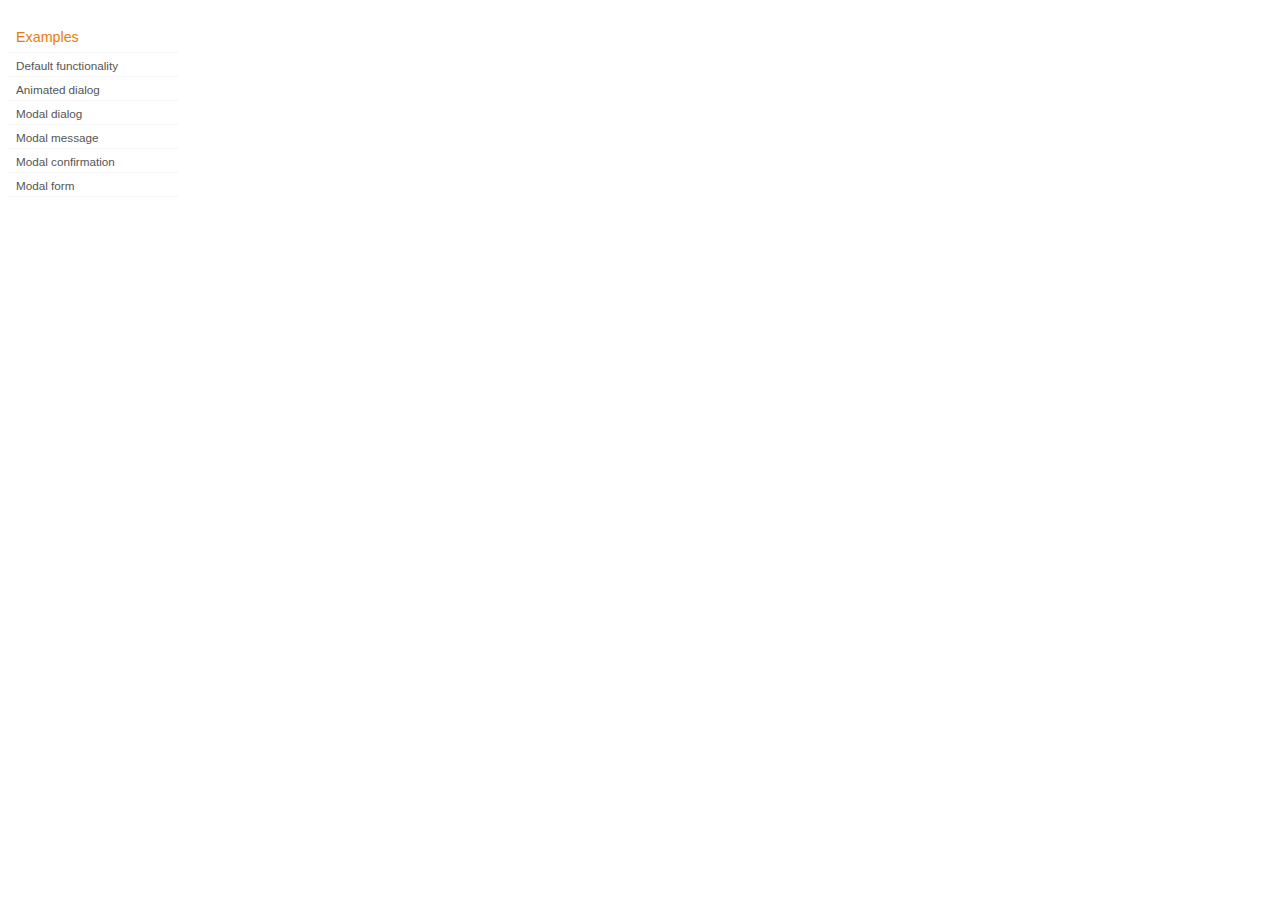
<file: lib/jquery/jquery-ui-1.8.9.custom/development-bundle/demos/dialog/index.html>
<!DOCTYPE html>
<html lang="en">
<head>
	<meta charset="utf-8">
	<title>jQuery UI Dialog Demos</title>
	<link rel="stylesheet" href="../demos.css">
</head>
<body>

<div class="demos-nav">
	<h4>Examples</h4>
	<ul>
		<li class="demo-config-on"><a href="default.html">Default functionality</a></li>
		<li><a href="animated.html">Animated dialog</a></li>
		<li><a href="modal.html">Modal dialog</a></li>
		<li><a href="modal-message.html">Modal message</a></li>
		<li><a href="modal-confirmation.html">Modal confirmation</a></li>
		<li><a href="modal-form.html">Modal form</a></li>
	</ul>
</div>

</body>
</html>
</file>
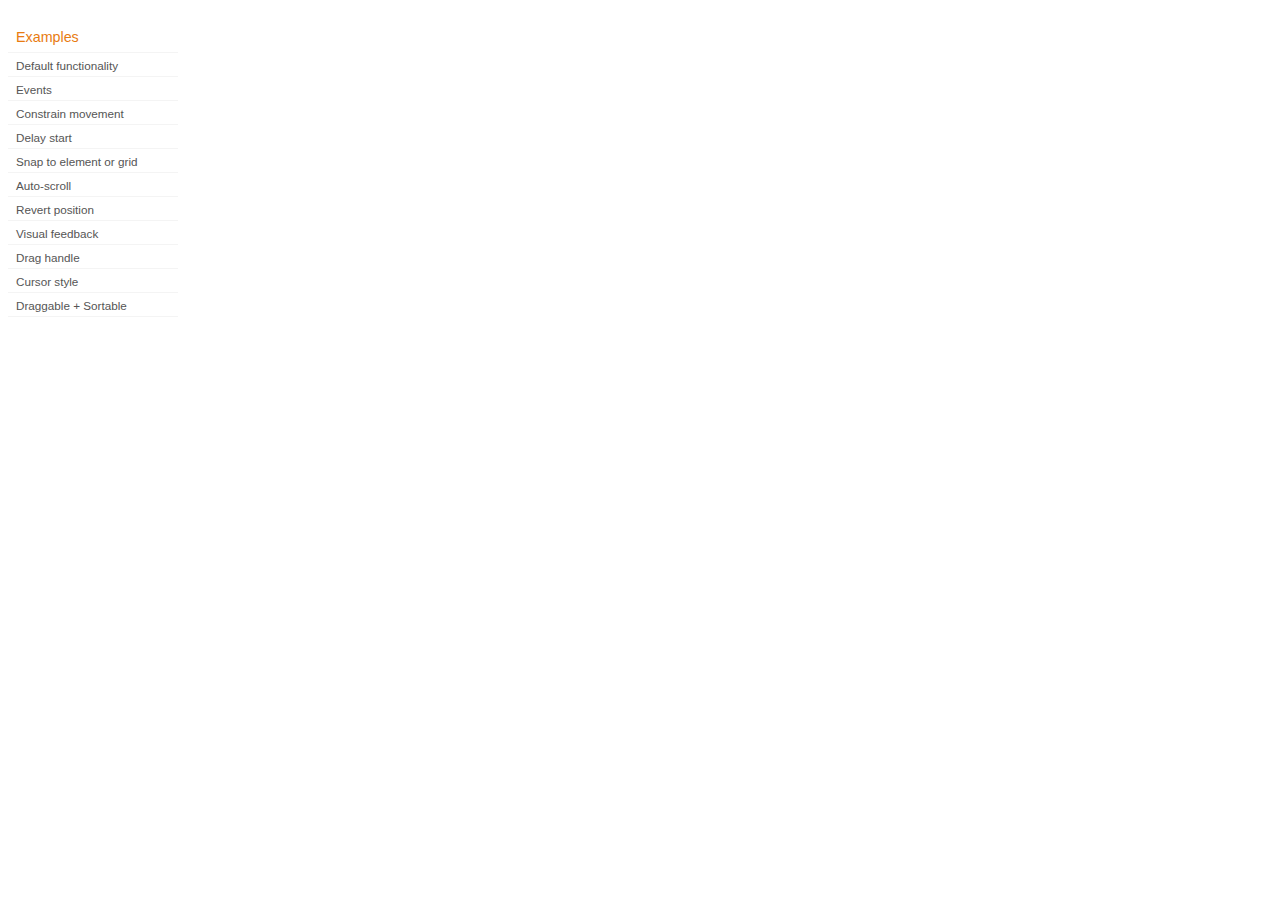
<file: lib/jquery/jquery-ui-1.8.9.custom/development-bundle/demos/draggable/index.html>
<!DOCTYPE html>
<html lang="en">
<head>
	<meta charset="utf-8">
	<title>jQuery UI Draggable Demos</title>
	<link rel="stylesheet" href="../demos.css">
</head>
<body>

<div class="demos-nav">
	<h4>Examples</h4>
	<ul>
		<li class="demo-config-on"><a href="default.html">Default functionality</a></li>
		<li><a href="events.html">Events</a></li>
		<li><a href="constrain-movement.html">Constrain movement</a></li>
		<li><a href="delay-start.html">Delay start</a></li>
		<li><a href="snap-to.html">Snap to element or&#160;grid</a></li>
		<li><a href="scroll.html">Auto-scroll</a></li>
		<li><a href="revert.html">Revert position</a></li>
		<li><a href="visual-feedback.html">Visual feedback</a></li>
		<li><a href="handle.html">Drag handle</a></li>
		<li><a href="cursor-style.html">Cursor style</a></li>
		<li><a href="sortable.html">Draggable + Sortable</a></li>
	</ul>
</div>

</body>
</html>
</file>
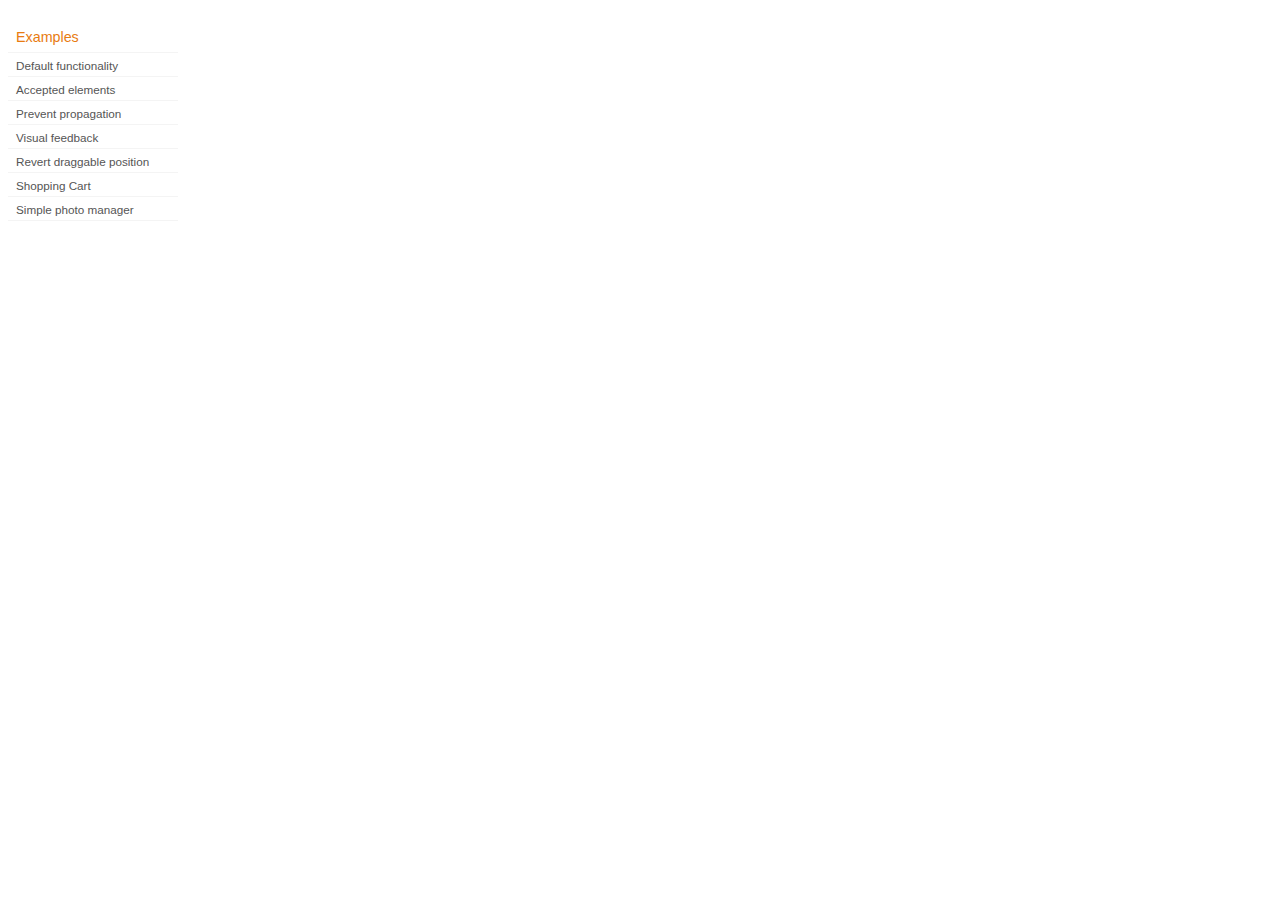
<file: lib/jquery/jquery-ui-1.8.9.custom/development-bundle/demos/droppable/index.html>
<!DOCTYPE html>
<html lang="en">
<head>
	<meta charset="utf-8">
	<title>jQuery UI Droppable Demos</title>
	<link rel="stylesheet" href="../demos.css">
</head>
<body>

<div class="demos-nav">
	<h4>Examples</h4>
	<ul>
		<li class="demo-config-on"><a href="default.html">Default functionality</a></li>
		<li><a href="accepted-elements.html">Accepted elements</a></li>
		<li><a href="propagation.html">Prevent propagation</a></li>
		<li><a href="visual-feedback.html">Visual feedback</a></li>
		<li><a href="revert.html">Revert draggable position</a></li>
		<li><a href="shopping-cart.html">Shopping Cart</a></li>
		<li><a href="photo-manager.html">Simple photo manager</a></li>
	</ul>
</div>

</body>
</html>
</file>
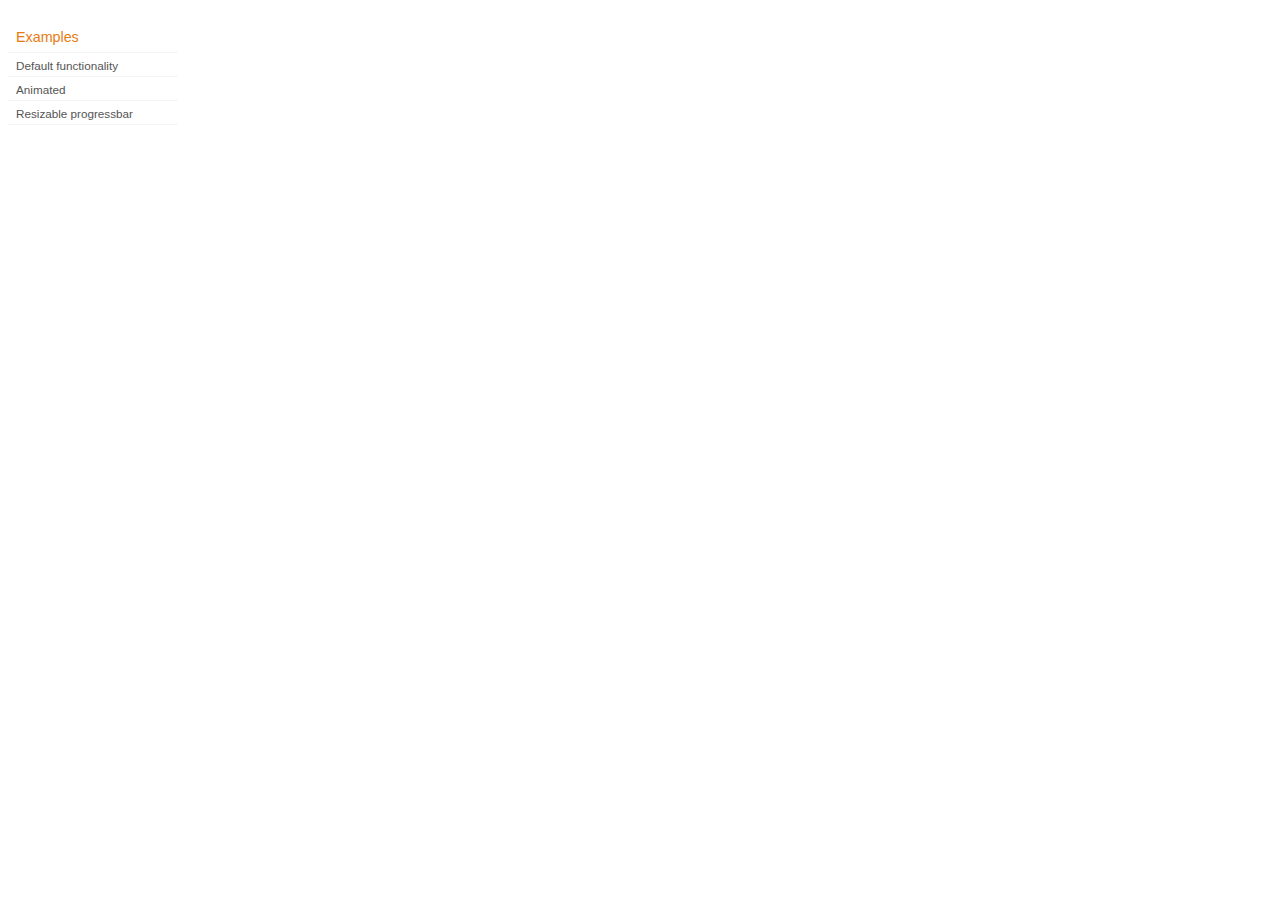
<file: lib/jquery/jquery-ui-1.8.9.custom/development-bundle/demos/progressbar/index.html>
<!DOCTYPE html>
<html lang="en">
<head>
	<meta charset="utf-8">
	<title>jQuery UI Progressbar Demos</title>
	<link rel="stylesheet" href="../demos.css">
</head>
<body>

<div class="demos-nav">
	<h4>Examples</h4>
	<ul>
		<li class="demo-config-on"><a href="default.html">Default functionality</a></li>
		<li><a href="animated.html">Animated</a></li>
		<li><a href="resize.html">Resizable progressbar</a></li>
	</ul>
</div>

</body>
</html>
</file>
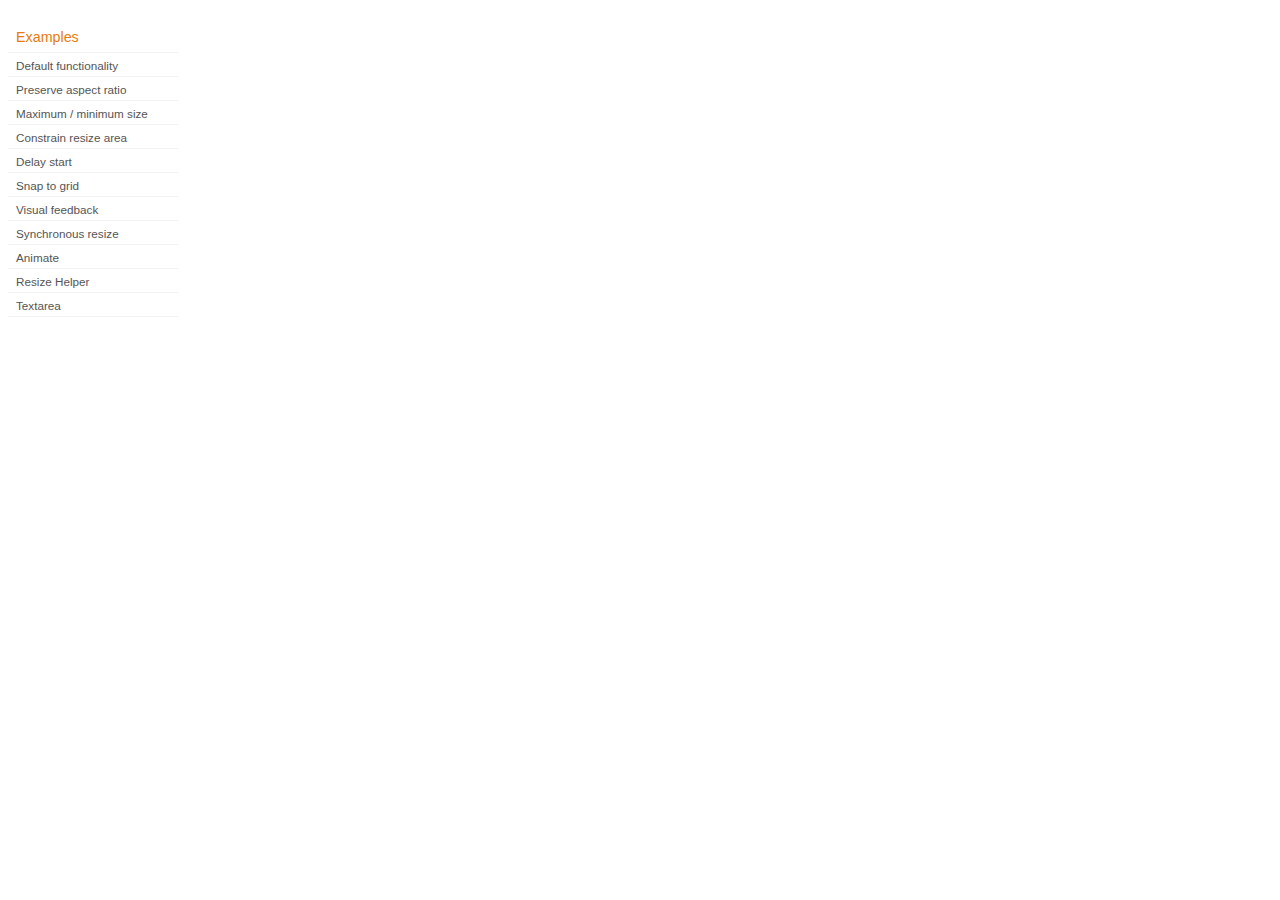
<file: lib/jquery/jquery-ui-1.8.9.custom/development-bundle/demos/resizable/index.html>
<!DOCTYPE html>
<html lang="en">
<head>
	<meta charset="utf-8">
	<title>jQuery UI Resizable Demos</title>
	<link rel="stylesheet" href="../demos.css">
</head>
<body>

<div class="demos-nav">
	<h4>Examples</h4>
	<ul>
		<li class="demo-config-on"><a href="default.html">Default functionality</a></li>
		<li><a href="aspect-ratio.html">Preserve aspect ratio</a></li>
		<li><a href="max-min.html">Maximum / minimum size</a></li>
		<li><a href="constrain-area.html">Constrain resize area</a></li>
 		<li><a href="delay-start.html">Delay start</a></li>
		<li><a href="snap-to-grid.html">Snap to grid</a></li>
		<li><a href="visual-feedback.html">Visual feedback</a></li>
		<li><a href="synchronous-resize.html">Synchronous resize</a></li>
		<li><a href="animate.html">Animate</a></li>
		<li><a href="helper.html">Resize Helper</a></li>
		<li><a href="textarea.html">Textarea</a></li>
	</ul>
</div>

</body>
</html>
</file>
<file: lib/jquery-ui-1.8.7.custom/development-bundle/demos/demos.css>
body {
	font-size: 62.5%;
}

table {
	font-size: 1em;
}

/* Site
   -------------------------------- */

body {
	font-family: "Trebuchet MS", "Helvetica", "Arial",  "Verdana", "sans-serif";
}

/* Layout
   -------------------------------- */

.layout-grid {
	width: 960px;
}

.layout-grid td {
	vertical-align: top;
}

.layout-grid td.left-nav {
	width: 140px;
}

.layout-grid td.normal {
	border-left: 1px solid #eee;
	padding: 20px 24px;
	font-family: "Trebuchet MS", "Helvetica", "Arial",  "Verdana", "sans-serif";
}

.layout-grid td.demos {
	background: url('/images/demos_bg.jpg') no-repeat;
	height: 337px;
	overflow: hidden;
}

/* Normal
   -------------------------------- */

.normal h3,
.normal h4 {
	margin: 0;
	font-weight: normal;
}

.normal h3 {
	padding: 0 0 9px;
	font-size: 1.8em;
}

.normal h4 {
	padding-bottom: 21px;
	border-bottom: 1px dashed #999;
	font-size: 1.2em;
	font-weight: bold;
}

.normal p {
	font-size: 1.2em;
}

/* Demos */

.demos-nav, .demos-nav dt, .demos-nav dd, .demos-nav ul, .demos-nav li {
	margin: 0;
	padding: 0
}

.demos-nav {
	float: left;
	width: 170px;
	font-size: 1.3em;
}

.demos-nav dt,
.demos-nav h4 {
	margin: 0;
	padding: 0;
	font: normal 1.1em "Trebuchet MS", "Helvetica", "Arial",  "Verdana", "sans-serif";
	color: #e87b10;
}

.demos-nav dt,
.demos-nav h4 {
	margin-top: 1.5em;
	margin-bottom: 0;
	padding-left: 8px;
	padding-bottom:5px;
	line-height: 1.2em;
	border-bottom: 1px solid #F4F4F4;
}

.demos-nav dd a,
.demos-nav li a {
	border-bottom: 1px solid #F4F4F4;
	display:block;
	padding: 4px 3px 4px 8px;
	font-size: 90%;
	text-decoration: none;
	color: #555 ;
	margin:2px 0;
	height:13px;
}

.demos-nav dd a:hover,
.demos-nav dd a:focus,
.demos-nav dd a:hover,
.demos-nav dd a:focus {
	background: #f3f3f3;
	color:#000;
	-moz-border-radius: 5px; -webkit-border-radius: 5px;
}
 .demos-nav dd a.selected {
	background: #555;
	color:#ffffff;
	-moz-border-radius: 5px; -webkit-border-radius: 5px;
}


/* new styles for demo pages, added by Filament 12.29.08
eventually we should convert the font sizes to ems -- using px for now to minimize style conflicts
*/

.normal h3.demo-header { font-size:32px; padding:0 0 5px; border-bottom:1px solid #eee; text-transform: capitalize; }
.normal h4.demo-subheader { font-size:10px; text-transform: uppercase; color:#999; padding:8px 0 3px; border:0; margin:0; }
.normal a:link,
.normal a:visited { color:#1b75bb; text-decoration:none; }
.normal a:hover,
.normal a:active { color:#0b559b; }

#demo-config { padding:20px 0 0; }

#demo-frame { float:left; width:540px; height:380px; border:1px solid #ddd; overflow: auto; position: relative; }
#demo-frame h3, #demo-frame h4 { padding: 0; font-weight: bold; font-size: 1em; }

#demo-config-menu { float:right; width:180px;  }
#demo-config-menu h4 { font-size:13px; color:#666; font-weight:normal; border:0; padding-left:18px; }

#demo-config-menu ul { list-style: none; padding: 0; margin: 0; }

#demo-config-menu li { font-size:12px; padding:0 0 0 10px; margin:3px 0; zoom: 1; }

#demo-config-menu li a:link,
#demo-config-menu li a:visited { display:block; padding:1px 8px 4px; border-bottom:1px dotted #b3b3b3; }
* html #demo-config-menu li a:link,
* html #demo-config-menu li a:visited { padding:1px 8px 2px; }
#demo-config-menu li a:hover,
#demo-config-menu li a:active { background-color:#f6f6f6; }

#demo-config-menu li.demo-config-on { background: url(images/demo-config-on-tile.gif) repeat-x left center; }

#demo-config-menu li.demo-config-on a:link,
#demo-config-menu li.demo-config-on a:visited,
#demo-config-menu li.demo-config-on a:hover,
#demo-config-menu li.demo-config-on a:active { background: url(images/demo-config-on.gif) no-repeat left; padding-left:18px; color:#fff; border:0; margin-left:-10px; margin-top: 0px; margin-bottom: 0px; }

#demo-source, #demo-notes {
	clear: both;
	padding: 20px 0 0;
	font-size: 1.3em;
}

#demo-notes { width:520px; color:#333; font-size: 1em; }
#demo-notes p code, .demo-description p code { padding: 0; font-weight: bold; }
#demo-source pre, #demo-source code { padding: 0; }
code, pre { padding:8px 0 8px 20px ; font-size: 1.2em; line-height:130%;  }

#demo-source a:link,
#demo-source a:visited,
#demo-source a:hover,
#demo-source a:active { font-size:12px; padding-left:13px; background-position: left center; background-repeat: no-repeat; }

#demo-source a.source-open:link,
#demo-source a.source-open:visited,
#demo-source a.source-open:hover,
#demo-source a.source-open:active { background-image: url(images/demo-spindown-open.gif); }

#demo-source a.source-closed:link,
#demo-source a.source-closed:visited,
#demo-source a.source-closed:hover,
#demo-source a.source-closed:active { background-image: url(images/demo-spindown-closed.gif); }

div.demo {
	padding:12px;
	font-family: "Trebuchet MS", "Arial", "Helvetica", "Verdana", "sans-serif";
}

div.demo h3.docs { clear:left; font-size:12px; font-weight:normal; padding:0 0 1em; margin:0; }

div.demo-description {
	clear:both;
	padding:12px;
	font-family: "Trebuchet MS", "Arial", "Helvetica", "Verdana", "sans-serif";
	font-size: 1.3em;
	line-height: 1.4em;
}

.ui-draggable, .ui-droppable {
	background-position: top left;
}

.left-nav .demos-nav {
	padding-right: 10px;
}

#demo-link { font-size:11px;  padding-top: 6px; clear: both; overflow: hidden; }
#demo-link a span.ui-icon { float:left; margin-right:3px; }

/* Component containers
----------------------------------*/
#widget-docs .ui-widget { font-family: Trebuchet MS,Verdana,Arial,sans-serif; font-size: 1em; }
#widget-docs .ui-widget input, #widget-docs .ui-widget select, #widget-docs .ui-widget textarea, #widget-docs .ui-widget button { font-family: Trebuchet MS,Verdana,Arial,sans-serif; font-size: 1em; }
#widget-docs .ui-widget-header { border: 1px solid #ffffff; background: #464646 url(images/464646_40x100_textures_01_flat_100.png) 50% 50% repeat-x; color: #ffffff; font-weight: bold; }
#widget-docs .ui-widget-header a { color: #ffffff; }
#widget-docs .ui-widget-content { border: 1px solid #ffffff; background: #ffffff url(images/ffffff_40x100_textures_01_flat_75.png) 50% 50% repeat-x; color: #222222; }
#widget-docs .ui-widget-content a { color: #222222; }

/* Interaction states
----------------------------------*/
#widget-docs .ui-state-default, #widget-docs .ui-widget-content #widget-docs .ui-state-default { border: 1px solid #666666; background: #555555 url(images/555555_40x100_textures_03_highlight_soft_75.png) 50% 50% repeat-x; font-weight: normal; color: #ffffff; outline: none; }
#widget-docs .ui-state-default a { color: #ffffff; text-decoration: none; outline: none; }
#widget-docs .ui-state-hover, #widget-docs .ui-widget-content #widget-docs .ui-state-hover, #widget-docs .ui-state-focus, #widget-docs .ui-widget-content #widget-docs .ui-state-focus { border: 1px solid #666666; background: #444444 url(images/444444_40x100_textures_03_highlight_soft_60.png) 50% 50% repeat-x; font-weight: normal; color: #ffffff; outline: none; }
#widget-docs .ui-state-hover a { color: #ffffff; text-decoration: none; outline: none; }
#widget-docs .ui-state-active, #widget-docs .ui-widget-content #widget-docs .ui-state-active { border: 1px solid #666666; background: #ffffff url(images/ffffff_40x100_textures_01_flat_65.png) 50% 50% repeat-x; font-weight: normal; color: #F6921E; outline: none; }
#widget-docs .ui-state-active a { color: #F6921E; outline: none; text-decoration: none; }

/* Interaction Cues
----------------------------------*/
#widget-docs .ui-state-highlight, #widget-docs .ui-widget-content #widget-docs .ui-state-highlight {border: 1px solid #fcefa1; background: #fbf9ee url(images/fbf9ee_40x100_textures_02_glass_55.png) 50% 50% repeat-x; color: #363636; }
#widget-docs .ui-state-error, #widget-docs .ui-widget-content #widget-docs .ui-state-error {border: 1px solid #cd0a0a; background: #fef1ec url(images/fef1ec_40x100_textures_05_inset_soft_95.png) 50% bottom repeat-x; color: #cd0a0a; }
#widget-docs .ui-state-error-text, #widget-docs .ui-widget-content #widget-docs .ui-state-error-text { color: #cd0a0a; }
#widget-docs .ui-state-disabled, #widget-docs .ui-widget-content #widget-docs .ui-state-disabled { opacity: .35; filter:Alpha(Opacity=35); background-image: none; }
#widget-docs .ui-priority-primary, #widget-docs .ui-widget-content #widget-docs .ui-priority-primary { font-weight: bold; }
#widget-docs .ui-priority-secondary, #widget-docs .ui-widget-content #widget-docs .ui-priority-secondary { opacity: .7; filter:Alpha(Opacity=70); font-weight: normal; }

/* Icons
----------------------------------*/

/* states and images */
#demo-frame-wrapper .ui-icon, #widget-docs .ui-icon { width: 16px; height: 16px; background-image: url(images/222222_256x240_icons_icons.png); }
#widget-docs .ui-widget-content .ui-icon {background-image: url(images/222222_256x240_icons_icons.png); }
#widget-docs .ui-widget-header .ui-icon {background-image: url(images/222222_256x240_icons_icons.png); }
#widget-docs .ui-state-default .ui-icon { background-image: url(images/888888_256x240_icons_icons.png); }
#widget-docs .ui-state-hover .ui-icon, #widget-docs .ui-state-focus .ui-icon {background-image: url(images/454545_256x240_icons_icons.png); }
#widget-docs .ui-state-active .ui-icon {background-image: url(images/454545_256x240_icons_icons.png); }
#widget-docs .ui-state-highlight .ui-icon {background-image: url(images/2e83ff_256x240_icons_icons.png); }
#widget-docs .ui-state-error .ui-icon, #widget-docs .ui-state-error-text .ui-icon {background-image: url(images/cd0a0a_256x240_icons_icons.png); }


/* Misc visuals
----------------------------------*/

/* Corner radius */
#widget-docs .ui-corner-tl { -moz-border-radius-topleft: 4px; -webkit-border-top-left-radius: 4px; }
#widget-docs .ui-corner-tr { -moz-border-radius-topright: 4px; -webkit-border-top-right-radius: 4px; }
#widget-docs .ui-corner-bl { -moz-border-radius-bottomleft: 4px; -webkit-border-bottom-left-radius: 4px; }
#widget-docs .ui-corner-br { -moz-border-radius-bottomright: 4px; -webkit-border-bottom-right-radius: 4px; }
#widget-docs .ui-corner-top { -moz-border-radius-topleft: 4px; -webkit-border-top-left-radius: 4px; -moz-border-radius-topright: 4px; -webkit-border-top-right-radius: 4px; }
#widget-docs .ui-corner-bottom { -moz-border-radius-bottomleft: 4px; -webkit-border-bottom-left-radius: 4px; -moz-border-radius-bottomright: 4px; -webkit-border-bottom-right-radius: 4px; }
#widget-docs .ui-corner-right {  -moz-border-radius-topright: 4px; -webkit-border-top-right-radius: 4px; -moz-border-radius-bottomright: 4px; -webkit-border-bottom-right-radius: 4px; }
#widget-docs .ui-corner-left { -moz-border-radius-topleft: 4px; -webkit-border-top-left-radius: 4px; -moz-border-radius-bottomleft: 4px; -webkit-border-bottom-left-radius: 4px; }
#widget-docs .ui-corner-all { -moz-border-radius: 4px; -webkit-border-radius: 4px; }

/* Overlays */
#widget-docs .ui-widget-overlay { background: #aaaaaa url(images/aaaaaa_40x100_textures_01_flat_0.png) 50% 50% repeat-x; opacity: .30;filter:Alpha(Opacity=30); }
#widget-docs .ui-widget-shadow { margin: -8px 0 0 -8px; padding: 8px; background: #aaaaaa url(images/aaaaaa_40x100_textures_01_flat_0.png) 50% 50% repeat-x; opacity: .30;filter:Alpha(Opacity=30); -moz-border-radius: 8px; -webkit-border-radius: 8px; }

/*
----------------------------------*/

#widget-docs { margin:20px 0 0; border: none; }

#widget-docs h2, #widget-docs h3, #widget-docs h4, #widget-docs p, #widget-docs ul, #widget-docs code { margin:0; padding:0; }
#widget-docs code { display:block; color:#444; font-size:.9em; margin:0 0 1em; }
#widget-docs code strong { color:#000; }
#widget-docs p { margin:0 3em 1.2em 0; }
#widget-docs p.intro { font-size:13px; color:#666; line-height:1.3; }
#widget-docs ul { list-style-type: none; }

#widget-docs h2 { font-size:16px; margin:1.2em 0 .5em; }
#widget-docs h3 { font-size:14px; color:#e6820E; margin:1.5em 0 .5em; }
.normal #widget-docs h4 { font-size:12px; color:#000; border:0; margin:0 0 .5em; }

#docs-overview-main { width:400px; }
#docs-overview-sidebar { float:right; width:200px; }
#docs-overview-sidebar a span { color:#666; }
#widget-docs #docs-overview-main p { margin-right:0; }
#widget-docs #docs-overview-sidebar h4 { padding-left:0; }

.docs-list-header { float:left; width:100%; margin:10px 0 0; border-bottom:1px solid #eee; }
#widget-docs .docs-list-header h2 { float:left; margin:0; }
#widget-docs .docs-list-header p { float:right; margin:5px 0; font-size:11px; }

.docs-list { float:left; width:100%; padding:0 0 10px; }
.docs-list .param-header { float:left; clear:left; width:100%; padding:8px 0; border-top:1px solid #eee; }
#widget-docs .param-header h3, #widget-docs .param-header p { margin:0; float:left; }
#widget-docs .param-header h3 { width:50%; }
#widget-docs .param-header h3 span { background: url(images/demo-spindown-closed.gif) no-repeat left; padding-left:13px; }
#widget-docs .param-open .param-header h3 span { background: url(images/demo-spindown-open.gif) no-repeat left; }
#widget-docs .param-header p { width:24%; }
#widget-docs .param-header p.param-type span { background: url(images/icon-docs-info.gif) no-repeat left; cursor:pointer; border-bottom:1px dashed #ccc; padding-left:15px; }

.param-details { padding-left:13px; }
.param-args { margin:0 0 1.5em; border-top:1px dotted #ccc;}
.param-args td { padding:3px 30px 3px 5px; border-bottom:1px dotted #ccc;  }


/* overrides for ui-tab styles */
#widget-docs ul.ui-tabs-nav { padding:0 0 0 8px; }
#widget-docs .ui-tabs-nav li { margin:5px 5px 0 0; }

#widget-docs .ui-tabs-nav li a:link,
#widget-docs .ui-tabs-nav li a:visited,
#widget-docs .ui-tabs-nav li a:hover,
#widget-docs .ui-tabs-nav li a:active { font-size:14px; padding:4px 1.2em 3px; color:#fff; }

#widget-docs .ui-tabs-nav li.ui-tabs-selected a:link,
#widget-docs .ui-tabs-nav li.ui-tabs-selected a:visited,
#widget-docs .ui-tabs-nav li.ui-tabs-selected a:hover,
#widget-docs .ui-tabs-nav li.ui-tabs-selected a:active { color:#e6820E; }

#widget-docs .ui-tabs-panel { padding:20px 9px; font-size:12px; line-height:1.4; color:#000; }

#widget-docs .ui-widget-content a:link,
#widget-docs .ui-widget-content a:visited { color:#1b75bb; text-decoration:none; }
#widget-docs .ui-widget-content a:hover,
#widget-docs .ui-widget-content a:active { color:#0b559b; }
</file>
<file: lib/jquery/jquery-ui-1.8.9.custom/development-bundle/demos/demos.css>
body {
	font-size: 62.5%;
}

table {
	font-size: 1em;
}

/* Site
   -------------------------------- */

body {
	font-family: "Trebuchet MS", "Helvetica", "Arial",  "Verdana", "sans-serif";
}

/* Layout
   -------------------------------- */

.layout-grid {
	width: 960px;
}

.layout-grid td {
	vertical-align: top;
}

.layout-grid td.left-nav {
	width: 140px;
}

.layout-grid td.normal {
	border-left: 1px solid #eee;
	padding: 20px 24px;
	font-family: "Trebuchet MS", "Helvetica", "Arial",  "Verdana", "sans-serif";
}

.layout-grid td.demos {
	background: url('/images/demos_bg.jpg') no-repeat;
	height: 337px;
	overflow: hidden;
}

/* Normal
   -------------------------------- */

.normal h3,
.normal h4 {
	margin: 0;
	font-weight: normal;
}

.normal h3 {
	padding: 0 0 9px;
	font-size: 1.8em;
}

.normal h4 {
	padding-bottom: 21px;
	border-bottom: 1px dashed #999;
	font-size: 1.2em;
	font-weight: bold;
}

.normal p {
	font-size: 1.2em;
}

/* Demos */

.demos-nav, .demos-nav dt, .demos-nav dd, .demos-nav ul, .demos-nav li {
	margin: 0;
	padding: 0
}

.demos-nav {
	float: left;
	width: 170px;
	font-size: 1.3em;
}

.demos-nav dt,
.demos-nav h4 {
	margin: 0;
	padding: 0;
	font: normal 1.1em "Trebuchet MS", "Helvetica", "Arial",  "Verdana", "sans-serif";
	color: #e87b10;
}

.demos-nav dt,
.demos-nav h4 {
	margin-top: 1.5em;
	margin-bottom: 0;
	padding-left: 8px;
	padding-bottom:5px;
	line-height: 1.2em;
	border-bottom: 1px solid #F4F4F4;
}

.demos-nav dd a,
.demos-nav li a {
	border-bottom: 1px solid #F4F4F4;
	display:block;
	padding: 4px 3px 4px 8px;
	font-size: 90%;
	text-decoration: none;
	color: #555 ;
	margin:2px 0;
	height:13px;
}

.demos-nav dd a:hover,
.demos-nav dd a:focus,
.demos-nav dd a:hover,
.demos-nav dd a:focus {
	background: #f3f3f3;
	color:#000;
	-moz-border-radius: 5px; -webkit-border-radius: 5px;
}
 .demos-nav dd a.selected {
	background: #555;
	color:#ffffff;
	-moz-border-radius: 5px; -webkit-border-radius: 5px;
}


/* new styles for demo pages, added by Filament 12.29.08
eventually we should convert the font sizes to ems -- using px for now to minimize style conflicts
*/

.normal h3.demo-header { font-size:32px; padding:0 0 5px; border-bottom:1px solid #eee; text-transform: capitalize; }
.normal h4.demo-subheader { font-size:10px; text-transform: uppercase; color:#999; padding:8px 0 3px; border:0; margin:0; }
.normal a:link,
.normal a:visited { color:#1b75bb; text-decoration:none; }
.normal a:hover,
.normal a:active { color:#0b559b; }

#demo-config { padding:20px 0 0; }

#demo-frame { float:left; width:540px; height:380px; border:1px solid #ddd; overflow: auto; position: relative; }
#demo-frame h3, #demo-frame h4 { padding: 0; font-weight: bold; font-size: 1em; }

#demo-config-menu { float:right; width:180px;  }
#demo-config-menu h4 { font-size:13px; color:#666; font-weight:normal; border:0; padding-left:18px; }

#demo-config-menu ul { list-style: none; padding: 0; margin: 0; }

#demo-config-menu li { font-size:12px; padding:0 0 0 10px; margin:3px 0; zoom: 1; }

#demo-config-menu li a:link,
#demo-config-menu li a:visited { display:block; padding:1px 8px 4px; border-bottom:1px dotted #b3b3b3; }
* html #demo-config-menu li a:link,
* html #demo-config-menu li a:visited { padding:1px 8px 2px; }
#demo-config-menu li a:hover,
#demo-config-menu li a:active { background-color:#f6f6f6; }

#demo-config-menu li.demo-config-on { background: url(images/demo-config-on-tile.gif) repeat-x left center; }

#demo-config-menu li.demo-config-on a:link,
#demo-config-menu li.demo-config-on a:visited,
#demo-config-menu li.demo-config-on a:hover,
#demo-config-menu li.demo-config-on a:active { background: url(images/demo-config-on.gif) no-repeat left; padding-left:18px; color:#fff; border:0; margin-left:-10px; margin-top: 0px; margin-bottom: 0px; }

#demo-source, #demo-notes {
	clear: both;
	padding: 20px 0 0;
	font-size: 1.3em;
}

#demo-notes { width:520px; color:#333; font-size: 1em; }
#demo-notes p code, .demo-description p code { padding: 0; font-weight: bold; }
#demo-source pre, #demo-source code { padding: 0; }
code, pre { padding:8px 0 8px 20px ; font-size: 1.2em; line-height:130%;  }

#demo-source a:link,
#demo-source a:visited,
#demo-source a:hover,
#demo-source a:active { font-size:12px; padding-left:13px; background-position: left center; background-repeat: no-repeat; }

#demo-source a.source-open:link,
#demo-source a.source-open:visited,
#demo-source a.source-open:hover,
#demo-source a.source-open:active { background-image: url(images/demo-spindown-open.gif); }

#demo-source a.source-closed:link,
#demo-source a.source-closed:visited,
#demo-source a.source-closed:hover,
#demo-source a.source-closed:active { background-image: url(images/demo-spindown-closed.gif); }

div.demo {
	padding:12px;
	font-family: "Trebuchet MS", "Arial", "Helvetica", "Verdana", "sans-serif";
}

div.demo h3.docs { clear:left; font-size:12px; font-weight:normal; padding:0 0 1em; margin:0; }

div.demo-description {
	clear:both;
	padding:12px;
	font-family: "Trebuchet MS", "Arial", "Helvetica", "Verdana", "sans-serif";
	font-size: 1.3em;
	line-height: 1.4em;
}

.ui-draggable, .ui-droppable {
	background-position: top left;
}

.left-nav .demos-nav {
	padding-right: 10px;
}

#demo-link { font-size:11px;  padding-top: 6px; clear: both; overflow: hidden; }
#demo-link a span.ui-icon { float:left; margin-right:3px; }

/* Component containers
----------------------------------*/
#widget-docs .ui-widget { font-family: Trebuchet MS,Verdana,Arial,sans-serif; font-size: 1em; }
#widget-docs .ui-widget input, #widget-docs .ui-widget select, #widget-docs .ui-widget textarea, #widget-docs .ui-widget button { font-family: Trebuchet MS,Verdana,Arial,sans-serif; font-size: 1em; }
#widget-docs .ui-widget-header { border: 1px solid #ffffff; background: #464646 url(images/464646_40x100_textures_01_flat_100.png) 50% 50% repeat-x; color: #ffffff; font-weight: bold; }
#widget-docs .ui-widget-header a { color: #ffffff; }
#widget-docs .ui-widget-content { border: 1px solid #ffffff; background: #ffffff url(images/ffffff_40x100_textures_01_flat_75.png) 50% 50% repeat-x; color: #222222; }
#widget-docs .ui-widget-content a { color: #222222; }

/* Interaction states
----------------------------------*/
#widget-docs .ui-state-default, #widget-docs .ui-widget-content #widget-docs .ui-state-default { border: 1px solid #666666; background: #555555 url(images/555555_40x100_textures_03_highlight_soft_75.png) 50% 50% repeat-x; font-weight: normal; color: #ffffff; outline: none; }
#widget-docs .ui-state-default a { color: #ffffff; text-decoration: none; outline: none; }
#widget-docs .ui-state-hover, #widget-docs .ui-widget-content #widget-docs .ui-state-hover, #widget-docs .ui-state-focus, #widget-docs .ui-widget-content #widget-docs .ui-state-focus { border: 1px solid #666666; background: #444444 url(images/444444_40x100_textures_03_highlight_soft_60.png) 50% 50% repeat-x; font-weight: normal; color: #ffffff; outline: none; }
#widget-docs .ui-state-hover a { color: #ffffff; text-decoration: none; outline: none; }
#widget-docs .ui-state-active, #widget-docs .ui-widget-content #widget-docs .ui-state-active { border: 1px solid #666666; background: #ffffff url(images/ffffff_40x100_textures_01_flat_65.png) 50% 50% repeat-x; font-weight: normal; color: #F6921E; outline: none; }
#widget-docs .ui-state-active a { color: #F6921E; outline: none; text-decoration: none; }

/* Interaction Cues
----------------------------------*/
#widget-docs .ui-state-highlight, #widget-docs .ui-widget-content #widget-docs .ui-state-highlight {border: 1px solid #fcefa1; background: #fbf9ee url(images/fbf9ee_40x100_textures_02_glass_55.png) 50% 50% repeat-x; color: #363636; }
#widget-docs .ui-state-error, #widget-docs .ui-widget-content #widget-docs .ui-state-error {border: 1px solid #cd0a0a; background: #fef1ec url(images/fef1ec_40x100_textures_05_inset_soft_95.png) 50% bottom repeat-x; color: #cd0a0a; }
#widget-docs .ui-state-error-text, #widget-docs .ui-widget-content #widget-docs .ui-state-error-text { color: #cd0a0a; }
#widget-docs .ui-state-disabled, #widget-docs .ui-widget-content #widget-docs .ui-state-disabled { opacity: .35; filter:Alpha(Opacity=35); background-image: none; }
#widget-docs .ui-priority-primary, #widget-docs .ui-widget-content #widget-docs .ui-priority-primary { font-weight: bold; }
#widget-docs .ui-priority-secondary, #widget-docs .ui-widget-content #widget-docs .ui-priority-secondary { opacity: .7; filter:Alpha(Opacity=70); font-weight: normal; }

/* Icons
----------------------------------*/

/* states and images */
#demo-frame-wrapper .ui-icon, #widget-docs .ui-icon { width: 16px; height: 16px; background-image: url(images/222222_256x240_icons_icons.png); }
#widget-docs .ui-widget-content .ui-icon {background-image: url(images/222222_256x240_icons_icons.png); }
#widget-docs .ui-widget-header .ui-icon {background-image: url(images/222222_256x240_icons_icons.png); }
#widget-docs .ui-state-default .ui-icon { background-image: url(images/888888_256x240_icons_icons.png); }
#widget-docs .ui-state-hover .ui-icon, #widget-docs .ui-state-focus .ui-icon {background-image: url(images/454545_256x240_icons_icons.png); }
#widget-docs .ui-state-active .ui-icon {background-image: url(images/454545_256x240_icons_icons.png); }
#widget-docs .ui-state-highlight .ui-icon {background-image: url(images/2e83ff_256x240_icons_icons.png); }
#widget-docs .ui-state-error .ui-icon, #widget-docs .ui-state-error-text .ui-icon {background-image: url(images/cd0a0a_256x240_icons_icons.png); }


/* Misc visuals
----------------------------------*/

/* Corner radius */
#widget-docs .ui-corner-tl { -moz-border-radius-topleft: 4px; -webkit-border-top-left-radius: 4px; }
#widget-docs .ui-corner-tr { -moz-border-radius-topright: 4px; -webkit-border-top-right-radius: 4px; }
#widget-docs .ui-corner-bl { -moz-border-radius-bottomleft: 4px; -webkit-border-bottom-left-radius: 4px; }
#widget-docs .ui-corner-br { -moz-border-radius-bottomright: 4px; -webkit-border-bottom-right-radius: 4px; }
#widget-docs .ui-corner-top { -moz-border-radius-topleft: 4px; -webkit-border-top-left-radius: 4px; -moz-border-radius-topright: 4px; -webkit-border-top-right-radius: 4px; }
#widget-docs .ui-corner-bottom { -moz-border-radius-bottomleft: 4px; -webkit-border-bottom-left-radius: 4px; -moz-border-radius-bottomright: 4px; -webkit-border-bottom-right-radius: 4px; }
#widget-docs .ui-corner-right {  -moz-border-radius-topright: 4px; -webkit-border-top-right-radius: 4px; -moz-border-radius-bottomright: 4px; -webkit-border-bottom-right-radius: 4px; }
#widget-docs .ui-corner-left { -moz-border-radius-topleft: 4px; -webkit-border-top-left-radius: 4px; -moz-border-radius-bottomleft: 4px; -webkit-border-bottom-left-radius: 4px; }
#widget-docs .ui-corner-all { -moz-border-radius: 4px; -webkit-border-radius: 4px; }

/* Overlays */
#widget-docs .ui-widget-overlay { background: #aaaaaa url(images/aaaaaa_40x100_textures_01_flat_0.png) 50% 50% repeat-x; opacity: .30;filter:Alpha(Opacity=30); }
#widget-docs .ui-widget-shadow { margin: -8px 0 0 -8px; padding: 8px; background: #aaaaaa url(images/aaaaaa_40x100_textures_01_flat_0.png) 50% 50% repeat-x; opacity: .30;filter:Alpha(Opacity=30); -moz-border-radius: 8px; -webkit-border-radius: 8px; }

/*
----------------------------------*/

#widget-docs { margin:20px 0 0; border: none; }

#widget-docs h2, #widget-docs h3, #widget-docs h4, #widget-docs p, #widget-docs ul, #widget-docs code { margin:0; padding:0; }
#widget-docs code { display:block; color:#444; font-size:.9em; margin:0 0 1em; }
#widget-docs code strong { color:#000; }
#widget-docs p { margin:0 3em 1.2em 0; }
#widget-docs p.intro { font-size:13px; color:#666; line-height:1.3; }
#widget-docs ul { list-style-type: none; }

#widget-docs h2 { font-size:16px; margin:1.2em 0 .5em; }
#widget-docs h3 { font-size:14px; color:#e6820E; margin:1.5em 0 .5em; }
.normal #widget-docs h4 { font-size:12px; color:#000; border:0; margin:0 0 .5em; }

#docs-overview-main { width:400px; }
#docs-overview-sidebar { float:right; width:200px; }
#docs-overview-sidebar a span { color:#666; }
#widget-docs #docs-overview-main p { margin-right:0; }
#widget-docs #docs-overview-sidebar h4 { padding-left:0; }

.docs-list-header { float:left; width:100%; margin:10px 0 0; border-bottom:1px solid #eee; }
#widget-docs .docs-list-header h2 { float:left; margin:0; }
#widget-docs .docs-list-header p { float:right; margin:5px 0; font-size:11px; }

.docs-list { float:left; width:100%; padding:0 0 10px; }
.docs-list .param-header { float:left; clear:left; width:100%; padding:8px 0; border-top:1px solid #eee; }
#widget-docs .param-header h3, #widget-docs .param-header p { margin:0; float:left; }
#widget-docs .param-header h3 { width:50%; }
#widget-docs .param-header h3 span { background: url(images/demo-spindown-closed.gif) no-repeat left; padding-left:13px; }
#widget-docs .param-open .param-header h3 span { background: url(images/demo-spindown-open.gif) no-repeat left; }
#widget-docs .param-header p { width:24%; }
#widget-docs .param-header p.param-type span { background: url(images/icon-docs-info.gif) no-repeat left; cursor:pointer; border-bottom:1px dashed #ccc; padding-left:15px; }

.param-details { padding-left:13px; }
.param-args { margin:0 0 1.5em; border-top:1px dotted #ccc;}
.param-args td { padding:3px 30px 3px 5px; border-bottom:1px dotted #ccc;  }


/* overrides for ui-tab styles */
#widget-docs ul.ui-tabs-nav { padding:0 0 0 8px; }
#widget-docs .ui-tabs-nav li { margin:5px 5px 0 0; }

#widget-docs .ui-tabs-nav li a:link,
#widget-docs .ui-tabs-nav li a:visited,
#widget-docs .ui-tabs-nav li a:hover,
#widget-docs .ui-tabs-nav li a:active { font-size:14px; padding:4px 1.2em 3px; color:#fff; }

#widget-docs .ui-tabs-nav li.ui-tabs-selected a:link,
#widget-docs .ui-tabs-nav li.ui-tabs-selected a:visited,
#widget-docs .ui-tabs-nav li.ui-tabs-selected a:hover,
#widget-docs .ui-tabs-nav li.ui-tabs-selected a:active { color:#e6820E; }

#widget-docs .ui-tabs-panel { padding:20px 9px; font-size:12px; line-height:1.4; color:#000; }

#widget-docs .ui-widget-content a:link,
#widget-docs .ui-widget-content a:visited { color:#1b75bb; text-decoration:none; }
#widget-docs .ui-widget-content a:hover,
#widget-docs .ui-widget-content a:active { color:#0b559b; }
</file>
